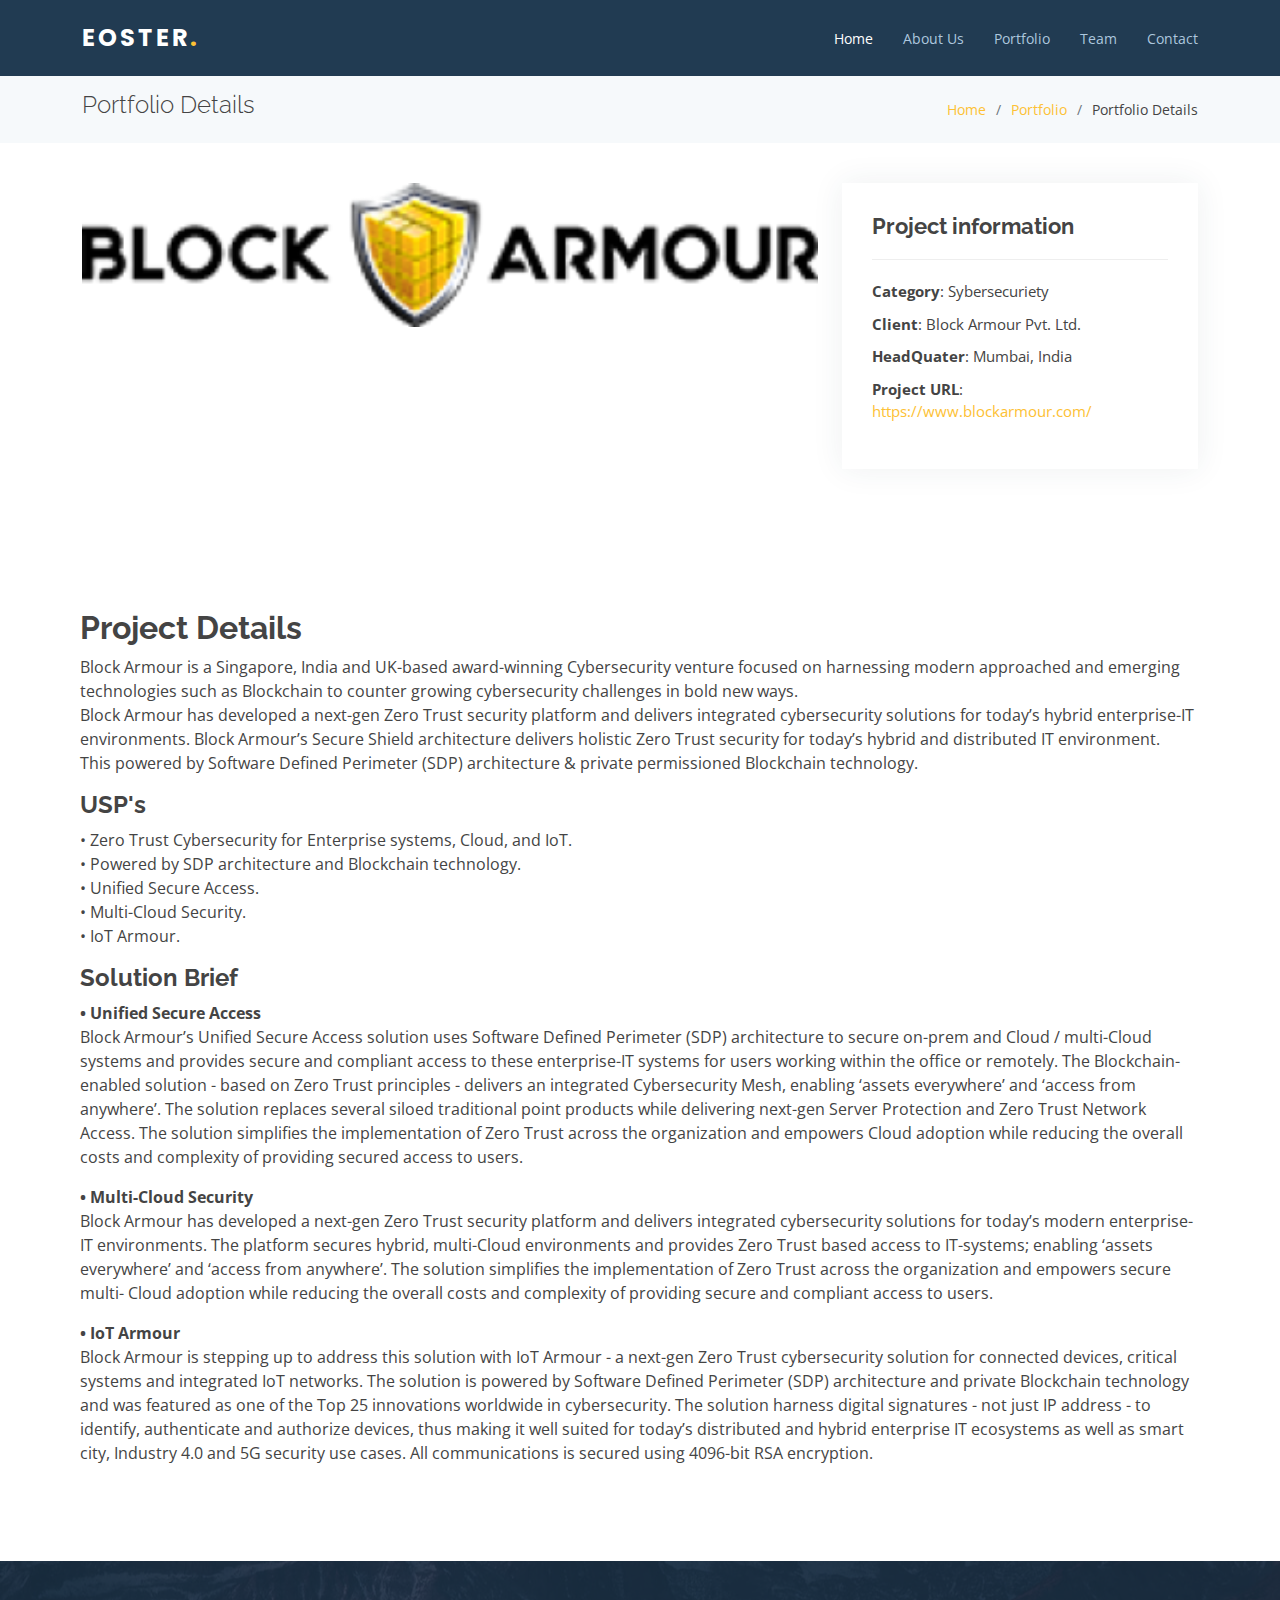
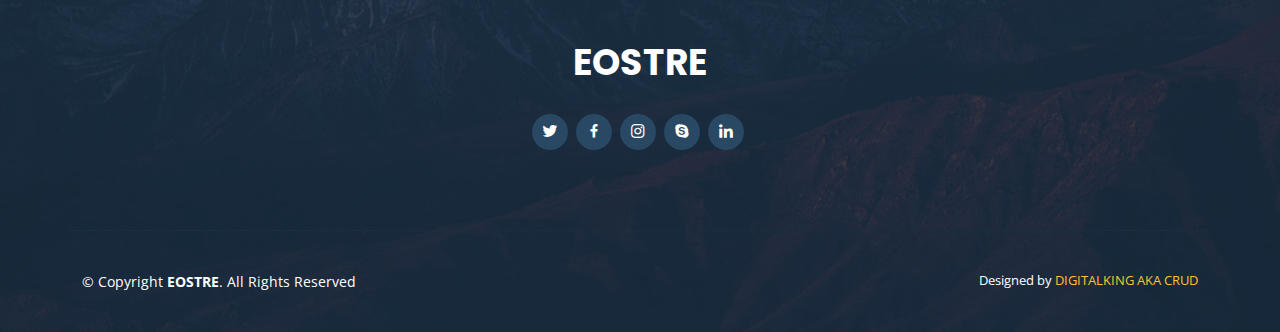
<file: portfolio-BlockArmour.html>
<!DOCTYPE html>
<html lang="en">

<head>
  <meta charset="utf-8">
  <meta content="width=device-width, initial-scale=1.0" name="viewport">

  <title>Portfolio Details - EOSTRE</title>
  <meta content="" name="description">
  <meta content="" name="keywords">

  <!-- Favicons -->
  <link href="assets/img/favicon.png" rel="icon">
  <link href="assets/img/apple-touch-icon.png" rel="apple-touch-icon">

  <!-- Google Fonts -->
  <link href="https://fonts.googleapis.com/css?family=Open+Sans:300,300i,400,400i,600,600i,700,700i|Raleway:300,300i,400,400i,500,500i,600,600i,700,700i|Poppins:300,300i,400,400i,500,500i,600,600i,700,700i" rel="stylesheet">

  <!-- Vendor CSS Files -->
  <link href="assets/vendor/aos/aos.css" rel="stylesheet">
  <link href="assets/vendor/bootstrap/css/bootstrap.min.css" rel="stylesheet">
  <link href="assets/vendor/bootstrap-icons/bootstrap-icons.css" rel="stylesheet">
  <link href="assets/vendor/boxicons/css/boxicons.min.css" rel="stylesheet">
  <link href="assets/vendor/glightbox/css/glightbox.min.css" rel="stylesheet">
  <link href="assets/vendor/swiper/swiper-bundle.min.css" rel="stylesheet">

  <!-- Template Main CSS File -->
  <link href="assets/css/style.css" rel="stylesheet">

  <!-- =======================================================
  * Template Name: Bocor - v4.7.1
  * Template URL: https://bootstrapmade.com/bocor-bootstrap-template-nice-animation/
  * Author: BootstrapMade.com
  * License: https://bootstrapmade.com/license/
  ======================================================== -->
</head>

<body>

  <!-- ======= Header ======= -->
  <header id="header">
    <div class="container d-flex align-items-center justify-content-between">

      <div class="logo">
        <h1><a href="index.html">EOSTER<span>.</span></a></h1>
        <!-- Uncomment below if you prefer to use an image logo -->
        <!-- <a href="index.html"><img src="assets/img/logo.png" alt="" class="img-fluid"></a>-->
      </div>

      <nav id="navbar" class="navbar">
        <ul>
          <li><a class="nav-link scrollto active" href="index.html">Home</a></li>
          <li><a class="nav-link scrollto" href="index.html#About">About Us</a></li>
          <!-- <li><a class="nav-link scrollto" href="index.html#Services">Services</a></li> -->
          <li><a class="nav-link scrollto" href="index.html#Portfolio">Portfolio</a></li>
          <li><a class="nav-link scrollto" href="index.html#Team">Team</a></li>
          <li><a class="nav-link scrollto" href="index.html#Contact">Contact</a></li>
          <!-- <li><a class="getstarted scrollto" href="index.html">Get Started</a></li> -->
        </ul>
        <i class="bi bi-list mobile-nav-toggle"></i>
      </nav><!-- .navbar -->

    </div>
  </header><!-- End Header -->

  <main id="main">

    <!-- ======= Breadcrumbs Section ======= -->
    <section class="breadcrumbs">
      <div class="container">

        <div class="d-flex justify-content-between align-items-center">
          <h2>Portfolio Details</h2>
          <ol>
            <li><a href="index.html">Home</a></li>
            <li><a href="portfolio-BlockArmour.html">Portfolio</a></li>
            <li>Portfolio Details</li>
          </ol>
        </div>

      </div>
    </section><!-- Breadcrumbs Section -->

    <!-- ======= Portfolio Details Section ======= -->
    <section id="portfolio-details" class="portfolio-details">
      <div class="container">

        <div class="row gy-4">

          <div class="col-lg-8">
            <div class="portfolio-details-slider swiper">
              <div class="swiper-wrapper align-items-center">

                <div class="swiper-slide">
                  <img src="assets/img/portfolio/portfolio-5.jpg" alt="">
                </div>

                <!-- <div class="swiper-slide">
                  <img src="assets/img/portfolio/portfolio-2.jpg" alt="">
                </div>

                <div class="swiper-slide">
                  <img src="assets/img/portfolio/portfolio-3.jpg" alt="">
                </div> -->

              </div>
              <div class="swiper-pagination"></div>
            </div>
          </div>

          <div class="col-lg-4">
            <div class="portfolio-info">
              <h3>Project information</h3>
              <ul>
                <li><strong>Category</strong>: Sybersecuriety</li>
                <li><strong>Client</strong>: Block Armour Pvt. Ltd. </li>
                <li><strong>HeadQuater</strong>: Mumbai, India</li>
                <li><strong>Project URL</strong>: <a href="#">https://www.blockarmour.com/</a></li>
              </ul>
            </div>
            
          </div>

        </div>

      </div>
    </section><!-- End Portfolio Details Section -->

    <div class="portfolio-description">
      <h2><b>Project Details</b></h2>
      <p>Block Armour is a Singapore, India and UK-based award-winning Cybersecurity venture focused on harnessing modern approached and emerging technologies such as Blockchain to counter growing cybersecurity challenges in bold new ways. <br> Block Armour has developed a next-gen Zero Trust security platform and delivers integrated cybersecurity solutions for today’s hybrid enterprise-IT environments. Block Armour’s Secure Shield architecture delivers holistic Zero Trust security for today’s hybrid and distributed IT environment. <br> This powered by Software Defined Perimeter (SDP) architecture & private permissioned Blockchain technology.
      </p>
      
      <h4><b>USP's</b></h4>
      <p>•	Zero Trust Cybersecurity for Enterprise systems, Cloud, and IoT. <br>
        •	Powered by SDP architecture and Blockchain technology. <br>
        •	Unified Secure Access. <br>
        •	Multi-Cloud Security. <br>
        •	IoT Armour. <br>
      </p>

      <h4><b>Solution Brief</b></h4>
      <p> <b>•	Unified Secure Access </b> <br> Block Armour’s Unified Secure Access solution uses Software Defined Perimeter (SDP) architecture to secure on-prem and Cloud / multi-Cloud systems and provides secure and compliant access to these enterprise-IT systems for users working within the office or remotely. The Blockchain-enabled solution - based on Zero Trust principles - delivers an integrated Cybersecurity Mesh, enabling ‘assets everywhere’ and ‘access from anywhere’. The solution replaces several siloed traditional point products while delivering next-gen Server Protection and Zero Trust Network Access. The solution simplifies the implementation of Zero Trust across the organization and empowers Cloud adoption while reducing the overall costs and complexity of providing secured access to users.
      </p>
      <p> <b>•	Multi-Cloud Security</b>  <br> Block Armour has developed a next-gen Zero Trust security platform and delivers integrated cybersecurity solutions for today’s modern enterprise-IT environments. The platform secures hybrid, multi-Cloud environments and provides Zero Trust based access to IT-systems; enabling ‘assets everywhere’ and ‘access from anywhere’. The solution simplifies the implementation of Zero Trust across the organization and empowers secure multi- Cloud adoption while reducing the overall costs and complexity of providing secure and compliant access to users.
      </p>
      <p><b>•	IoT Armour</b> <br> Block Armour is stepping up to address this solution with IoT Armour - a next-gen Zero Trust cybersecurity solution for connected devices, critical systems and integrated IoT networks. The solution is powered by Software Defined Perimeter (SDP) architecture and private Blockchain technology and was featured as one of the Top 25 innovations worldwide in cybersecurity. The solution harness digital signatures - not just IP address - to identify, authenticate and authorize devices, thus making it well suited for today’s distributed and hybrid enterprise IT ecosystems as well as smart city, Industry 4.0 and 5G security use cases. All communications is secured using 4096-bit RSA encryption.
      </p>
      
    </div>

  </main><!-- End #main -->

  <!-- ======= Footer ======= -->
  <footer id="footer">

    <div class="footer-top">

      <div class="container">

        <div class="row  justify-content-center">
          <div class="col-lg-6">
            <h3>EOSTRE</h3>
            <!-- <p>Et aut eum quis fuga eos sunt ipsa nihil. Labore corporis magni eligendi fuga maxime saepe commodi placeat.</p> -->
          </div>
        </div>

        <!-- <div class="row footer-newsletter justify-content-center">
          <div class="col-lg-6">
            <form action="" method="post">
              <input type="email" name="email" placeholder="Enter your Email"><input type="submit" value="Subscribe">
            </form>
          </div>
        </div> -->

        <div class="social-links">
          <a href="#" class="twitter"><i class="bx bxl-twitter"></i></a>
          <a href="#" class="facebook"><i class="bx bxl-facebook"></i></a>
          <a href="#" class="instagram"><i class="bx bxl-instagram"></i></a>
          <a href="#" class="google-plus"><i class="bx bxl-skype"></i></a>
          <a href="#" class="linkedin"><i class="bx bxl-linkedin"></i></a>
        </div>

      </div>
    </div>

    <div class="container footer-bottom clearfix">
      <div class="copyright">
        &copy; Copyright <strong><span>EOSTRE</span></strong>. All Rights Reserved
      </div>
      <div class="credits">
        <!-- All the links in the footer should remain intact. -->
        <!-- You can delete the links only if you purchased the pro version. -->
        <!-- Licensing information: https://bootstrapmade.com/license/ -->
        <!-- Purchase the pro version with working PHP/AJAX contact form: https://bootstrapmade.com/bocor-bootstrap-template-nice-animation/ -->
        Designed by <a href="https://crud.co.in/">DIGITALKING AKA CRUD</a>
      </div>
    </div>
  </footer><!-- End Footer -->

  <a href="#" class="back-to-top d-flex align-items-center justify-content-center"><i class="bi bi-arrow-up-short"></i></a>

  <!-- Vendor JS Files -->
  <script src="assets/vendor/aos/aos.js"></script>
  <script src="assets/vendor/bootstrap/js/bootstrap.bundle.min.js"></script>
  <script src="assets/vendor/glightbox/js/glightbox.min.js"></script>
  <script src="assets/vendor/isotope-layout/isotope.pkgd.min.js"></script>
  <script src="assets/vendor/swiper/swiper-bundle.min.js"></script>
  <script src="assets/vendor/php-email-form/validate.js"></script>

  <!-- Template Main JS File -->
  <script src="assets/js/main.js"></script>

</body>

</html>
</file>
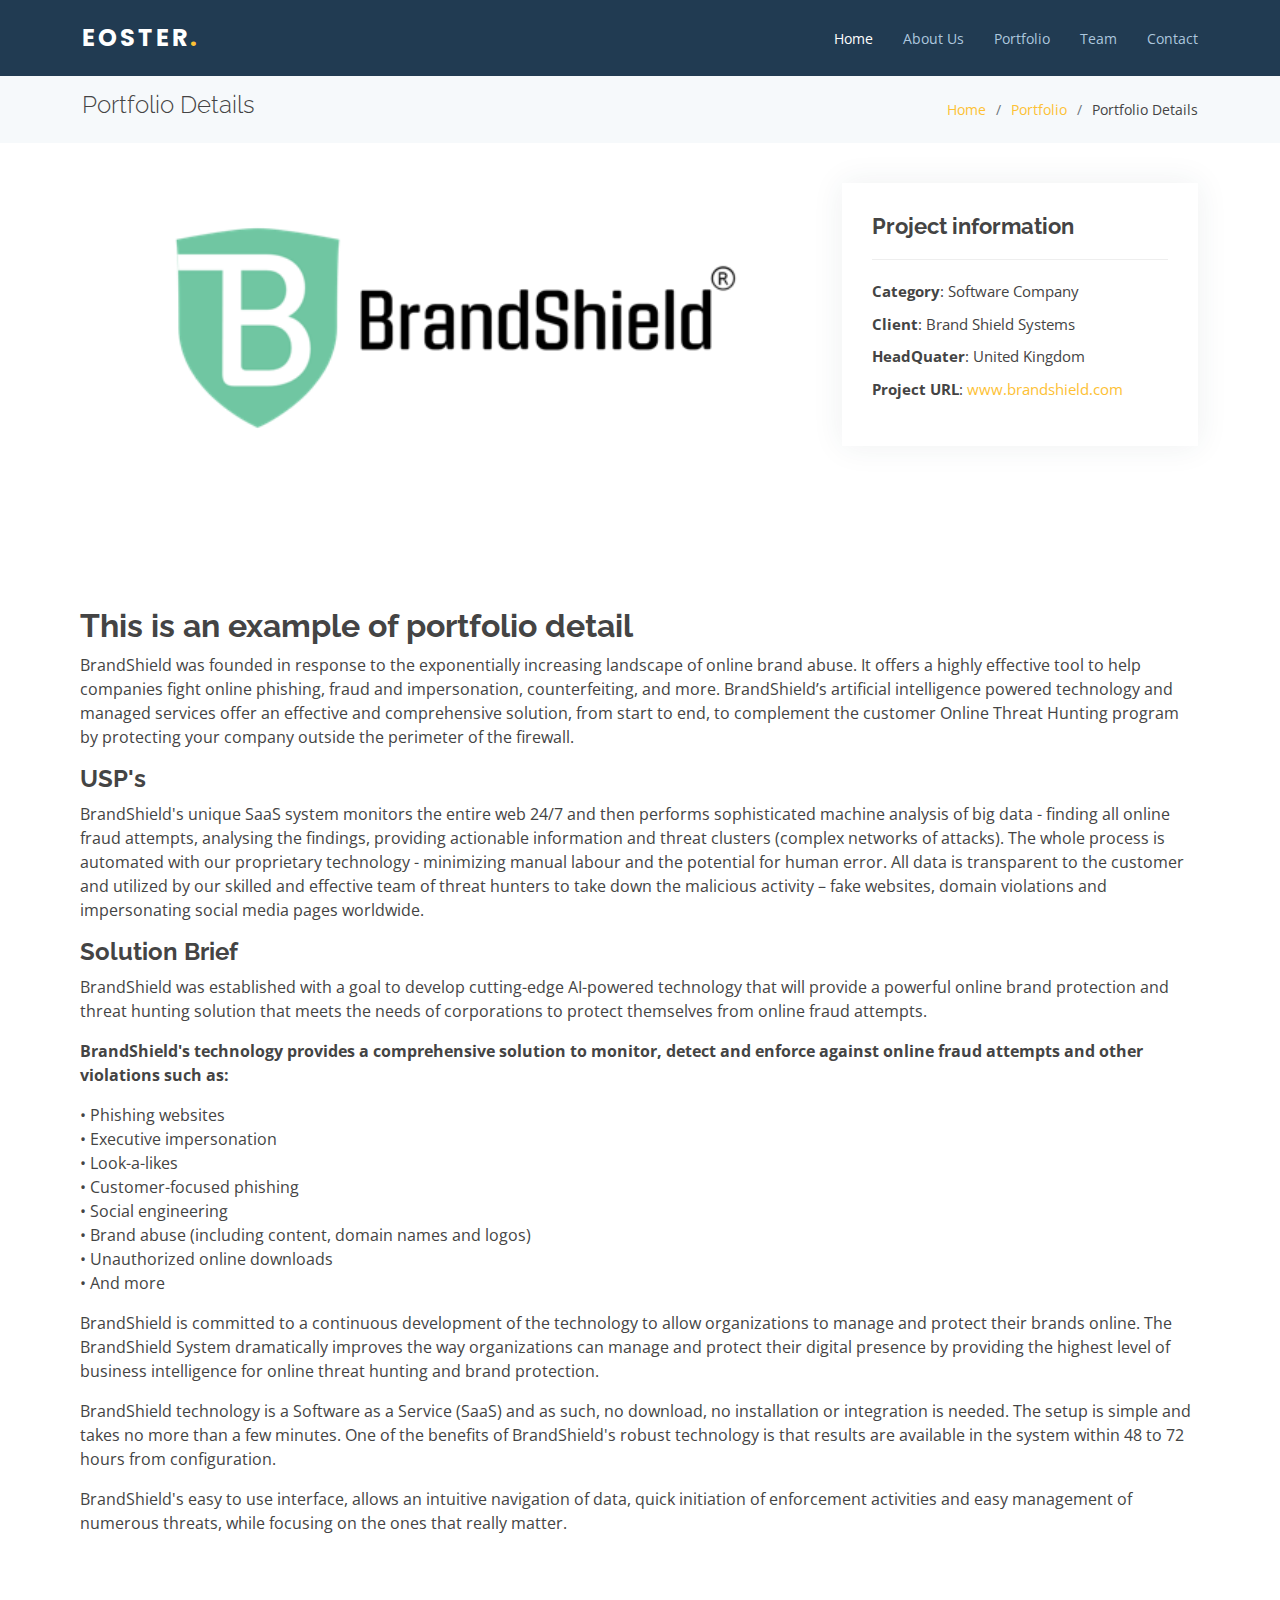
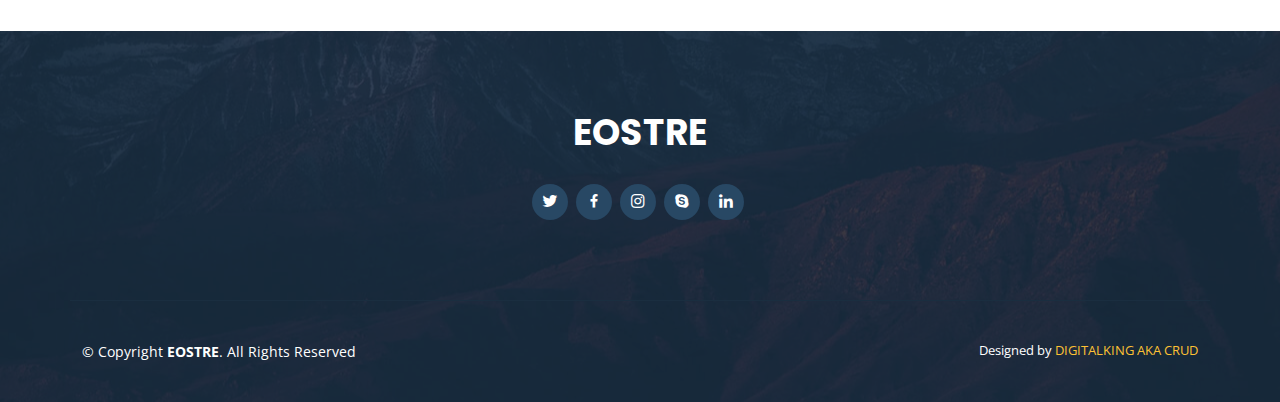
<file: portfolio-BrandShield.html>
<!DOCTYPE html>
<html lang="en">

<head>
  <meta charset="utf-8">
  <meta content="width=device-width, initial-scale=1.0" name="viewport">

  <title>Portfolio Details - EOSTRE</title>
  <meta content="" name="description">
  <meta content="" name="keywords">

  <!-- Favicons -->
  <link href="assets/img/favicon.png" rel="icon">
  <link href="assets/img/apple-touch-icon.png" rel="apple-touch-icon">

  <!-- Google Fonts -->
  <link href="https://fonts.googleapis.com/css?family=Open+Sans:300,300i,400,400i,600,600i,700,700i|Raleway:300,300i,400,400i,500,500i,600,600i,700,700i|Poppins:300,300i,400,400i,500,500i,600,600i,700,700i" rel="stylesheet">

  <!-- Vendor CSS Files -->
  <link href="assets/vendor/aos/aos.css" rel="stylesheet">
  <link href="assets/vendor/bootstrap/css/bootstrap.min.css" rel="stylesheet">
  <link href="assets/vendor/bootstrap-icons/bootstrap-icons.css" rel="stylesheet">
  <link href="assets/vendor/boxicons/css/boxicons.min.css" rel="stylesheet">
  <link href="assets/vendor/glightbox/css/glightbox.min.css" rel="stylesheet">
  <link href="assets/vendor/swiper/swiper-bundle.min.css" rel="stylesheet">

  <!-- Template Main CSS File -->
  <link href="assets/css/style.css" rel="stylesheet">

  <!-- =======================================================
  * Template Name: Bocor - v4.7.1
  * Template URL: https://bootstrapmade.com/bocor-bootstrap-template-nice-animation/
  * Author: BootstrapMade.com
  * License: https://bootstrapmade.com/license/
  ======================================================== -->
</head>

<body>

  <!-- ======= Header ======= -->
  <header id="header">
    <div class="container d-flex align-items-center justify-content-between">

      <div class="logo">
        <h1><a href="index.html">EOSTER<span>.</span></a></h1>
        <!-- Uncomment below if you prefer to use an image logo -->
        <!-- <a href="index.html"><img src="assets/img/logo.png" alt="" class="img-fluid"></a>-->
      </div>

      <nav id="navbar" class="navbar">
        <ul>
          <li><a class="nav-link scrollto active" href="index.html">Home</a></li>
          <li><a class="nav-link scrollto" href="index.html#About">About Us</a></li>
          <!-- <li><a class="nav-link scrollto" href="index.html#Services">Services</a></li> -->
          <li><a class="nav-link scrollto" href="index.html#Portfolio">Portfolio</a></li>
          <li><a class="nav-link scrollto" href="index.html#Team">Team</a></li>
          <li><a class="nav-link scrollto" href="index.html#Contact">Contact</a></li>
          <!-- <li><a class="getstarted scrollto" href="index.html">Get Started</a></li> -->
        </ul>
        <i class="bi bi-list mobile-nav-toggle"></i>
      </nav><!-- .navbar -->

    </div>
  </header><!-- End Header -->

  <main id="main">

    <!-- ======= Breadcrumbs Section ======= -->
    <section class="breadcrumbs">
      <div class="container">

        <div class="d-flex justify-content-between align-items-center">
          <h2>Portfolio Details</h2>
          <ol>
            <li><a href="index.html">Home</a></li>
            <li><a href="portfolio-BrandShield.html">Portfolio</a></li>
            <li>Portfolio Details</li>
          </ol>
        </div>

      </div>
    </section><!-- Breadcrumbs Section -->

    <!-- ======= Portfolio Details Section ======= -->
    <section id="portfolio-details" class="portfolio-details">
      <div class="container">

        <div class="row gy-4">

          <div class="col-lg-8">
            <div class="portfolio-details-slider swiper">
              <div class="swiper-wrapper align-items-center">

                <div class="swiper-slide">
                  <img src="assets/img/portfolio/portfolio-1.jpg" alt="">
                </div>

                <!-- <div class="swiper-slide">
                  <img src="assets/img/portfolio/portfolio-2.jpg" alt="">
                </div>

                <div class="swiper-slide">
                  <img src="assets/img/portfolio/portfolio-3.jpg" alt="">
                </div> -->

              </div>
              <div class="swiper-pagination"></div>
            </div>
          </div>

          <div class="col-lg-4">
            <div class="portfolio-info">
              <h3>Project information</h3>
              <ul>
                <li><strong>Category</strong>: Software Company</li>
                <li><strong>Client</strong>: Brand Shield Systems </li>
                <li><strong>HeadQuater</strong>: United Kingdom</li>
                <li><strong>Project URL</strong>: <a href="#">www.brandshield.com</a></li>
              </ul>
            </div>
            
          </div>

        </div>

      </div>
    </section><!-- End Portfolio Details Section -->

    <div class="portfolio-description">
      <h2><b>This is an example of portfolio detail</b></h2>
      <p>BrandShield was founded in response to the exponentially increasing landscape of online brand abuse.  It offers a highly effective tool to help companies fight online phishing, fraud and impersonation, counterfeiting, and more. BrandShield’s artificial intelligence powered technology and managed services offer an effective and comprehensive solution, from start to end, to complement the customer Online Threat Hunting program by protecting your company outside the perimeter of the firewall.
      </p>
      
      <h4><b>USP's</b></h4>
      <p>BrandShield's unique SaaS system monitors the entire web 24/7 and then performs sophisticated machine analysis of big data - finding all online fraud attempts, analysing the findings, providing actionable information and threat clusters (complex networks of attacks). The whole process is automated with our proprietary technology - minimizing manual labour and the potential for human error. All data is transparent to the customer and utilized by our skilled and effective team of threat hunters to take down the malicious activity – fake websites, domain violations and impersonating social media pages worldwide.</p>

      <h4><b>Solution Brief</b></h4>
      <p>BrandShield was established with a goal to develop cutting-edge AI-powered technology that will provide a powerful online brand protection and threat hunting solution that meets the needs of corporations to protect themselves from online fraud attempts.</p>
      <p><b>BrandShield's technology provides a comprehensive solution to monitor, detect and enforce against online fraud attempts and other violations such as:</b></p>
      <p>•	Phishing websites <br>
        •	Executive impersonation <br>
        •	Look-a-likes <br>
        •	Customer-focused phishing <br>
        •	Social engineering <br>
        •	Brand abuse (including content, domain names and logos) <br>
        •	Unauthorized online downloads <br>
        •	And more
        </p>
        <p>BrandShield is committed to a continuous development of the technology to allow organizations to manage and protect their brands online. The BrandShield System dramatically improves the way organizations can manage and protect their digital presence by providing the highest level of business intelligence for online threat hunting and brand protection.</p>
        <p>BrandShield technology is a Software as a Service (SaaS) and as such, no download, no installation or integration is needed. The setup is simple and takes no more than a few minutes. One of the benefits of BrandShield's robust technology is that results are available in the system within 48 to 72 hours from configuration.</p>
        <p>BrandShield's easy to use interface, allows an intuitive navigation of data, quick initiation of enforcement activities and easy management of numerous threats, while focusing on the ones that really matter.</p>
    </div>

  </main><!-- End #main -->

  <!-- ======= Footer ======= -->
  <footer id="footer">

    <div class="footer-top">

      <div class="container">

        <div class="row  justify-content-center">
          <div class="col-lg-6">
            <h3>EOSTRE</h3>
            <!-- <p>Et aut eum quis fuga eos sunt ipsa nihil. Labore corporis magni eligendi fuga maxime saepe commodi placeat.</p> -->
          </div>
        </div>

        <!-- <div class="row footer-newsletter justify-content-center">
          <div class="col-lg-6">
            <form action="" method="post">
              <input type="email" name="email" placeholder="Enter your Email"><input type="submit" value="Subscribe">
            </form>
          </div>
        </div> -->

        <div class="social-links">
          <a href="#" class="twitter"><i class="bx bxl-twitter"></i></a>
          <a href="#" class="facebook"><i class="bx bxl-facebook"></i></a>
          <a href="#" class="instagram"><i class="bx bxl-instagram"></i></a>
          <a href="#" class="google-plus"><i class="bx bxl-skype"></i></a>
          <a href="#" class="linkedin"><i class="bx bxl-linkedin"></i></a>
        </div>

      </div>
    </div>

    <div class="container footer-bottom clearfix">
      <div class="copyright">
        &copy; Copyright <strong><span>EOSTRE</span></strong>. All Rights Reserved
      </div>
      <div class="credits">
        <!-- All the links in the footer should remain intact. -->
        <!-- You can delete the links only if you purchased the pro version. -->
        <!-- Licensing information: https://bootstrapmade.com/license/ -->
        <!-- Purchase the pro version with working PHP/AJAX contact form: https://bootstrapmade.com/bocor-bootstrap-template-nice-animation/ -->
        Designed by <a href="https://crud.co.in/">DIGITALKING AKA CRUD</a>
      </div>
    </div>
  </footer><!-- End Footer -->

  <a href="#" class="back-to-top d-flex align-items-center justify-content-center"><i class="bi bi-arrow-up-short"></i></a>

  <!-- Vendor JS Files -->
  <script src="assets/vendor/aos/aos.js"></script>
  <script src="assets/vendor/bootstrap/js/bootstrap.bundle.min.js"></script>
  <script src="assets/vendor/glightbox/js/glightbox.min.js"></script>
  <script src="assets/vendor/isotope-layout/isotope.pkgd.min.js"></script>
  <script src="assets/vendor/swiper/swiper-bundle.min.js"></script>
  <script src="assets/vendor/php-email-form/validate.js"></script>

  <!-- Template Main JS File -->
  <script src="assets/js/main.js"></script>

</body>

</html>
</file>
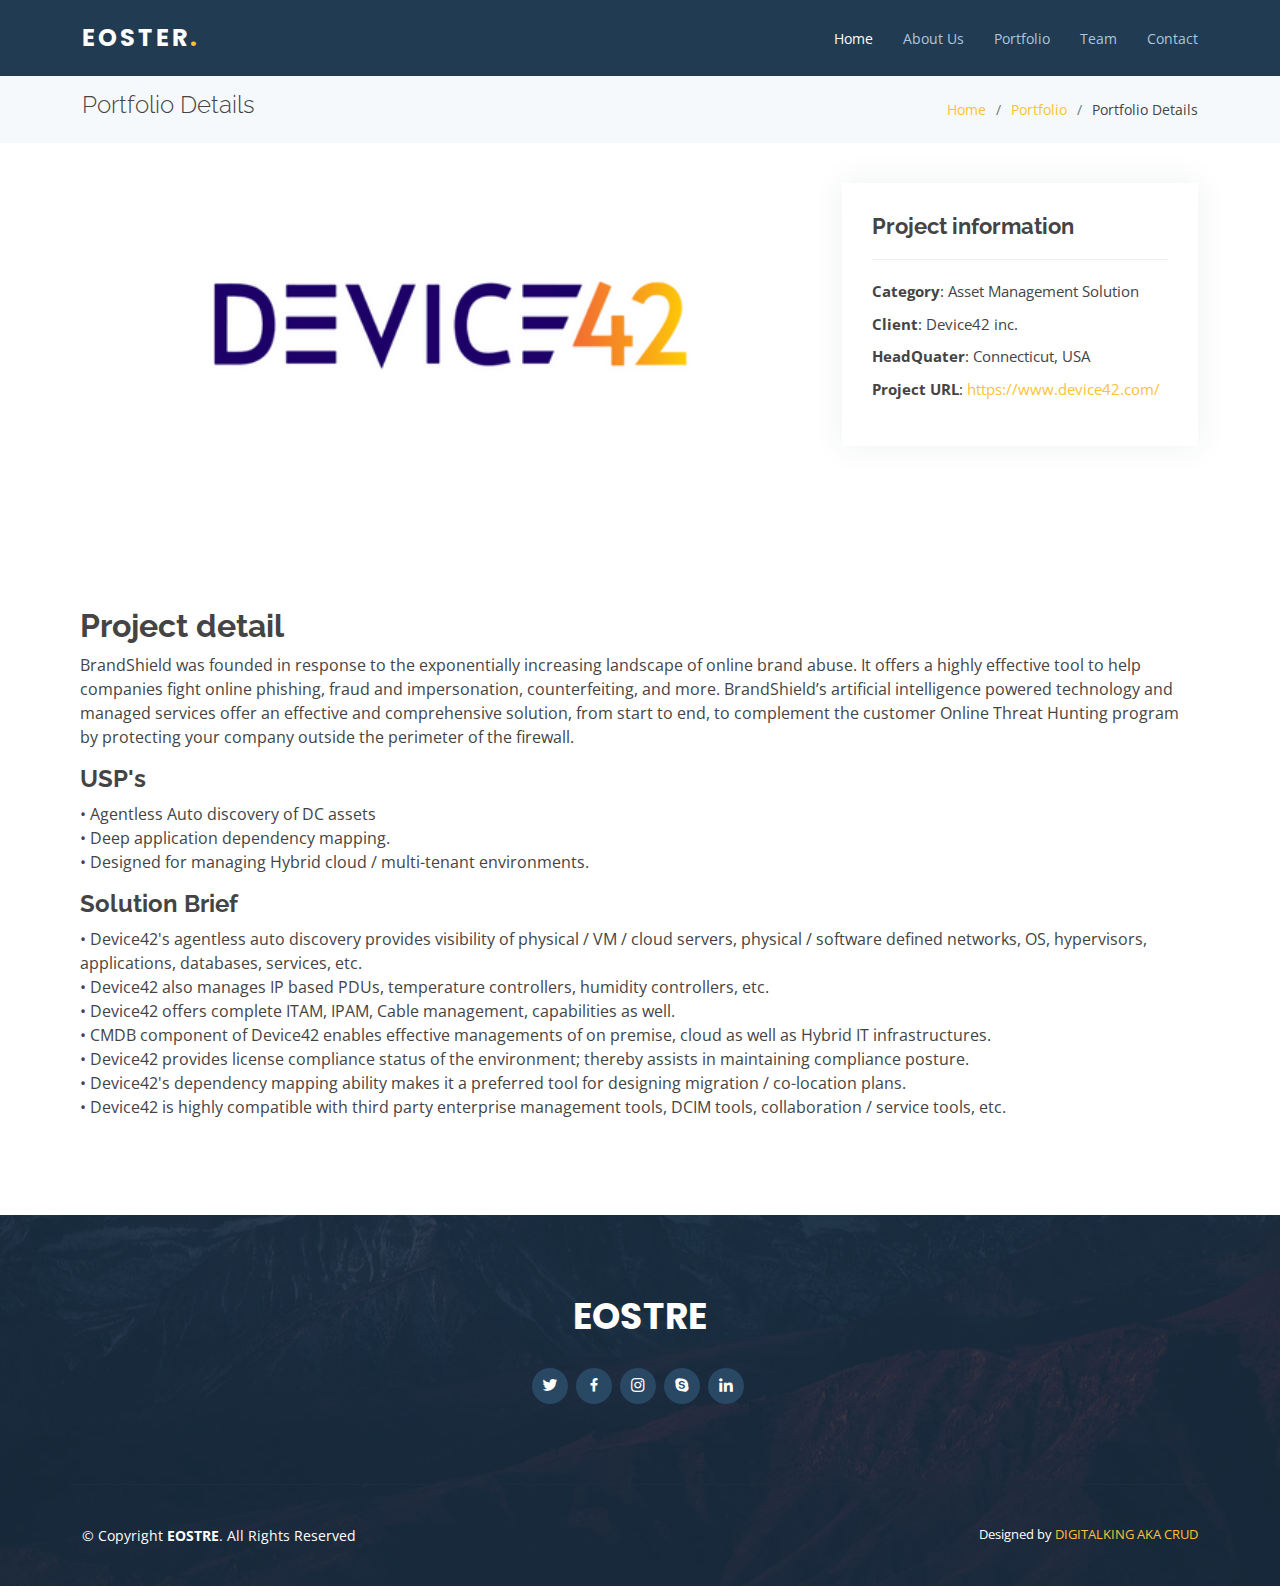
<file: portfolio-Device42.html>
<!DOCTYPE html>
<html lang="en">

<head>
  <meta charset="utf-8">
  <meta content="width=device-width, initial-scale=1.0" name="viewport">

  <title>Portfolio Details - EOSTRE</title>
  <meta content="" name="description">
  <meta content="" name="keywords">

  <!-- Favicons -->
  <link href="assets/img/favicon.png" rel="icon">
  <link href="assets/img/apple-touch-icon.png" rel="apple-touch-icon">

  <!-- Google Fonts -->
  <link href="https://fonts.googleapis.com/css?family=Open+Sans:300,300i,400,400i,600,600i,700,700i|Raleway:300,300i,400,400i,500,500i,600,600i,700,700i|Poppins:300,300i,400,400i,500,500i,600,600i,700,700i" rel="stylesheet">

  <!-- Vendor CSS Files -->
  <link href="assets/vendor/aos/aos.css" rel="stylesheet">
  <link href="assets/vendor/bootstrap/css/bootstrap.min.css" rel="stylesheet">
  <link href="assets/vendor/bootstrap-icons/bootstrap-icons.css" rel="stylesheet">
  <link href="assets/vendor/boxicons/css/boxicons.min.css" rel="stylesheet">
  <link href="assets/vendor/glightbox/css/glightbox.min.css" rel="stylesheet">
  <link href="assets/vendor/swiper/swiper-bundle.min.css" rel="stylesheet">

  <!-- Template Main CSS File -->
  <link href="assets/css/style.css" rel="stylesheet">

  <!-- =======================================================
  * Template Name: Bocor - v4.7.1
  * Template URL: https://bootstrapmade.com/bocor-bootstrap-template-nice-animation/
  * Author: BootstrapMade.com
  * License: https://bootstrapmade.com/license/
  ======================================================== -->
</head>

<body>

  <!-- ======= Header ======= -->
  <header id="header">
    <div class="container d-flex align-items-center justify-content-between">

      <div class="logo">
        <h1><a href="index.html">EOSTER<span>.</span></a></h1>
        <!-- Uncomment below if you prefer to use an image logo -->
        <!-- <a href="index.html"><img src="assets/img/logo.png" alt="" class="img-fluid"></a>-->
      </div>

      <nav id="navbar" class="navbar">
        <ul>
          <li><a class="nav-link scrollto active" href="index.html">Home</a></li>
          <li><a class="nav-link scrollto" href="index.html#About">About Us</a></li>
          <!-- <li><a class="nav-link scrollto" href="index.html#Services">Services</a></li> -->
          <li><a class="nav-link scrollto" href="index.html#Portfolio">Portfolio</a></li>
          <li><a class="nav-link scrollto" href="index.html#Team">Team</a></li>
          <li><a class="nav-link scrollto" href="index.html#Contact">Contact</a></li>
          <!-- <li><a class="getstarted scrollto" href="index.html">Get Started</a></li> -->
        </ul>
        <i class="bi bi-list mobile-nav-toggle"></i>
      </nav><!-- .navbar -->

    </div>
  </header><!-- End Header -->

  <main id="main">

    <!-- ======= Breadcrumbs Section ======= -->
    <section class="breadcrumbs">
      <div class="container">

        <div class="d-flex justify-content-between align-items-center">
          <h2>Portfolio Details</h2>
          <ol>
            <li><a href="index.html">Home</a></li>
            <li><a href="portfolio-Device42.html">Portfolio</a></li>
            <li>Portfolio Details</li>
          </ol>
        </div>

      </div>
    </section><!-- Breadcrumbs Section -->

    <!-- ======= Portfolio Details Section ======= -->
    <section id="portfolio-details" class="portfolio-details">
      <div class="container">

        <div class="row gy-4">

          <div class="col-lg-8">
            <div class="portfolio-details-slider swiper">
              <div class="swiper-wrapper align-items-center">

                <div class="swiper-slide">
                  <img src="assets/img/portfolio/portfolio-2.jpg" alt="">
                </div>

                <!-- <div class="swiper-slide">
                  <img src="assets/img/portfolio/portfolio-2.jpg" alt="">
                </div>

                <div class="swiper-slide">
                  <img src="assets/img/portfolio/portfolio-3.jpg" alt="">
                </div> -->

              </div>
              <div class="swiper-pagination"></div>
            </div>
          </div>

          <div class="col-lg-4">
            <div class="portfolio-info">
              <h3>Project information</h3>
              <ul>
                <li><strong>Category</strong>: Asset Management Solution</li>
                <li><strong>Client</strong>: Device42 inc. </li>
                <li><strong>HeadQuater</strong>: Connecticut, USA</li>
                <li><strong>Project URL</strong>: <a href="#">https://www.device42.com/</a></li>
              </ul>
            </div>
            
          </div>

        </div>

      </div>
    </section><!-- End Portfolio Details Section -->

    <div class="portfolio-description">
      <h2><b>Project detail</b></h2>
      <p>BrandShield was founded in response to the exponentially increasing landscape of online brand abuse.  It offers a highly effective tool to help companies fight online phishing, fraud and impersonation, counterfeiting, and more. BrandShield’s artificial intelligence powered technology and managed services offer an effective and comprehensive solution, from start to end, to complement the customer Online Threat Hunting program by protecting your company outside the perimeter of the firewall.
      </p>
      
      <h4><b>USP's</b></h4>
      <p>•	Agentless Auto discovery of DC assets <br>
        •	Deep application dependency mapping. <br>
        •	Designed for managing Hybrid cloud / multi-tenant environments.
        </p>

      <h4><b>Solution Brief</b></h4>
      <p>•	Device42's agentless auto discovery provides visibility of physical / VM / cloud servers, physical / software defined networks, OS, hypervisors, applications, databases, services, etc. <br>
        •	Device42 also manages IP based PDUs, temperature controllers, humidity controllers, etc. <br>
        •	Device42 offers complete ITAM, IPAM, Cable management, capabilities as well. <br>
        •	CMDB component of Device42 enables effective managements of on premise, cloud as well as Hybrid IT infrastructures. <br>
        •	Device42 provides license compliance status of the environment; thereby assists in maintaining compliance posture. <br>
        •	Device42's dependency mapping ability makes it a preferred tool for designing migration / co-location plans. <br>
        •	Device42 is highly compatible with third party enterprise management tools, DCIM tools, collaboration / service tools, etc.
        </p>
    </div>

  </main><!-- End #main -->

  <!-- ======= Footer ======= -->
  <footer id="footer">

    <div class="footer-top">

      <div class="container">

        <div class="row  justify-content-center">
          <div class="col-lg-6">
            <h3>EOSTRE</h3>
            <!-- <p>Et aut eum quis fuga eos sunt ipsa nihil. Labore corporis magni eligendi fuga maxime saepe commodi placeat.</p> -->
          </div>
        </div>

        <!-- <div class="row footer-newsletter justify-content-center">
          <div class="col-lg-6">
            <form action="" method="post">
              <input type="email" name="email" placeholder="Enter your Email"><input type="submit" value="Subscribe">
            </form>
          </div>
        </div> -->

        <div class="social-links">
          <a href="#" class="twitter"><i class="bx bxl-twitter"></i></a>
          <a href="#" class="facebook"><i class="bx bxl-facebook"></i></a>
          <a href="#" class="instagram"><i class="bx bxl-instagram"></i></a>
          <a href="#" class="google-plus"><i class="bx bxl-skype"></i></a>
          <a href="#" class="linkedin"><i class="bx bxl-linkedin"></i></a>
        </div>

      </div>
    </div>

    <div class="container footer-bottom clearfix">
      <div class="copyright">
        &copy; Copyright <strong><span>EOSTRE</span></strong>. All Rights Reserved
      </div>
      <div class="credits">
        <!-- All the links in the footer should remain intact. -->
        <!-- You can delete the links only if you purchased the pro version. -->
        <!-- Licensing information: https://bootstrapmade.com/license/ -->
        <!-- Purchase the pro version with working PHP/AJAX contact form: https://bootstrapmade.com/bocor-bootstrap-template-nice-animation/ -->
        Designed by <a href="https://crud.co.in/">DIGITALKING AKA CRUD</a>
      </div>
    </div>
  </footer><!-- End Footer -->

  <a href="#" class="back-to-top d-flex align-items-center justify-content-center"><i class="bi bi-arrow-up-short"></i></a>

  <!-- Vendor JS Files -->
  <script src="assets/vendor/aos/aos.js"></script>
  <script src="assets/vendor/bootstrap/js/bootstrap.bundle.min.js"></script>
  <script src="assets/vendor/glightbox/js/glightbox.min.js"></script>
  <script src="assets/vendor/isotope-layout/isotope.pkgd.min.js"></script>
  <script src="assets/vendor/swiper/swiper-bundle.min.js"></script>
  <script src="assets/vendor/php-email-form/validate.js"></script>

  <!-- Template Main JS File -->
  <script src="assets/js/main.js"></script>

</body>

</html>
</file>
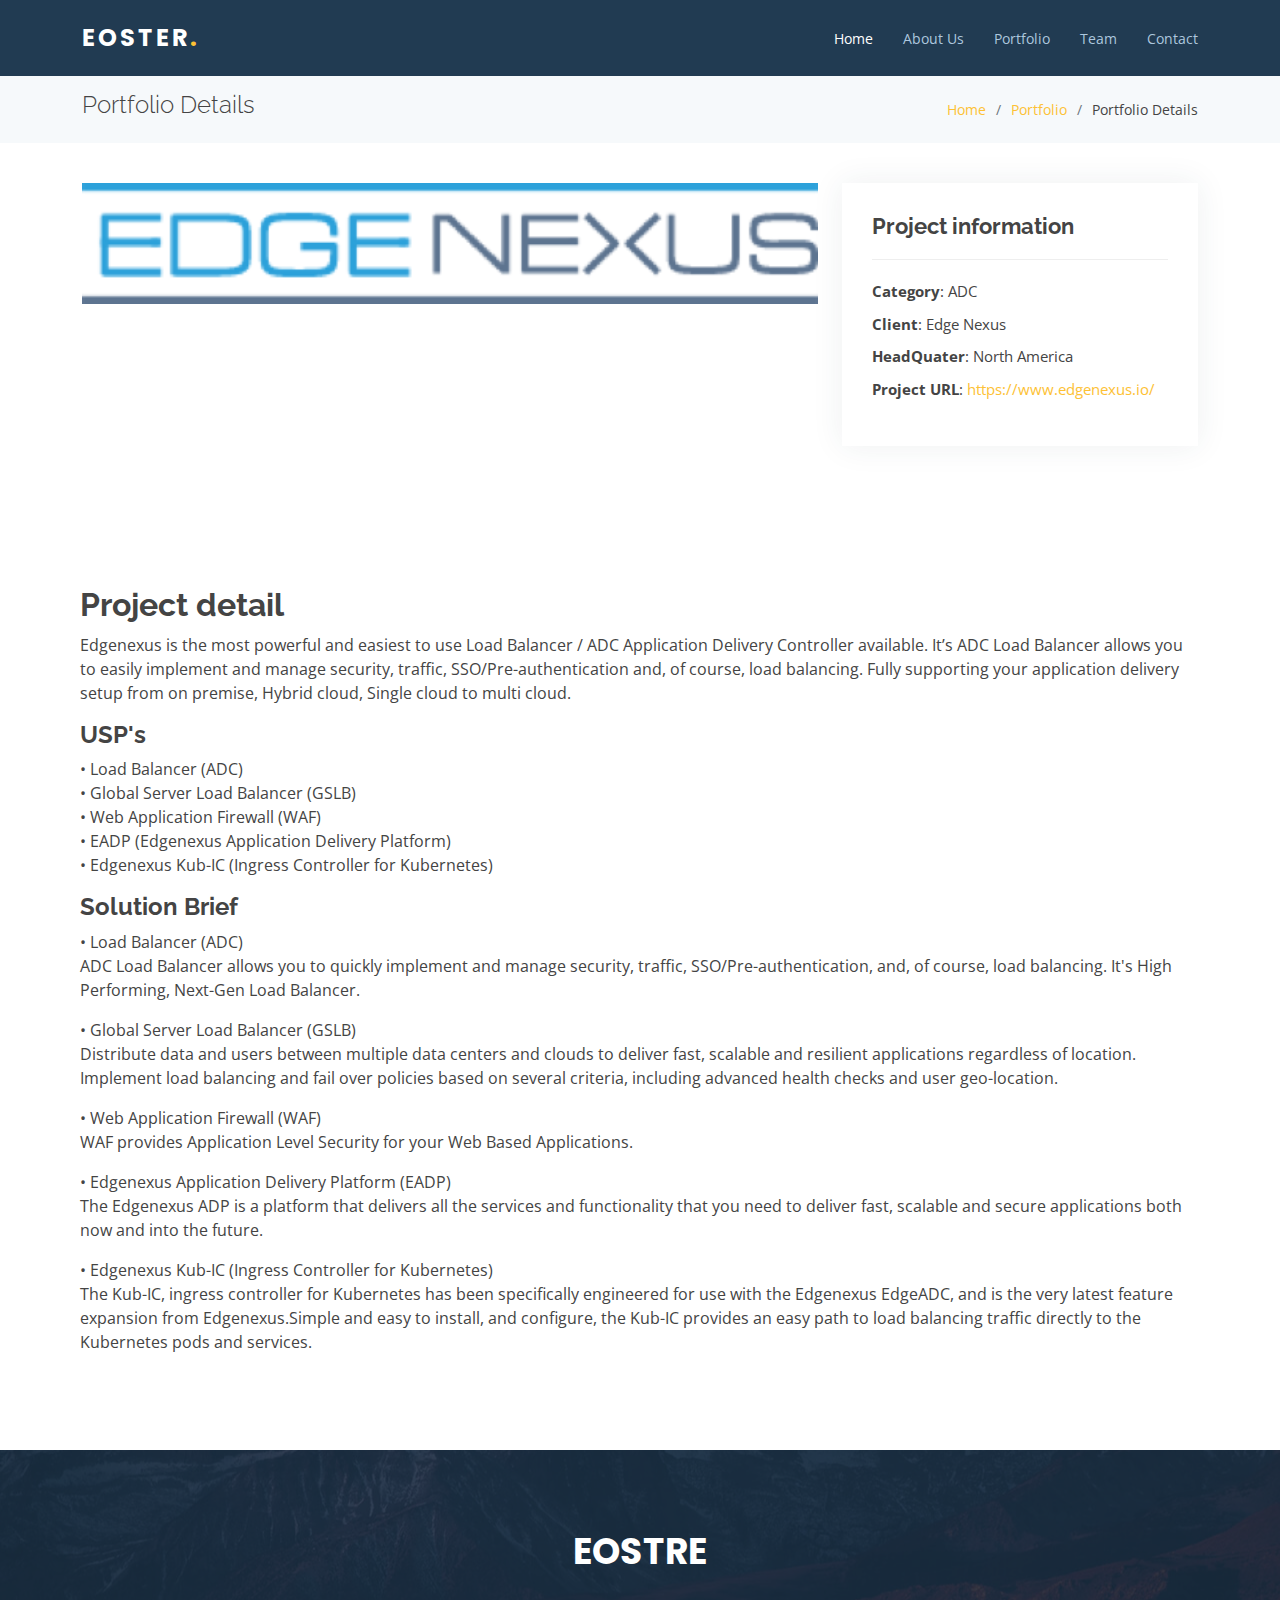
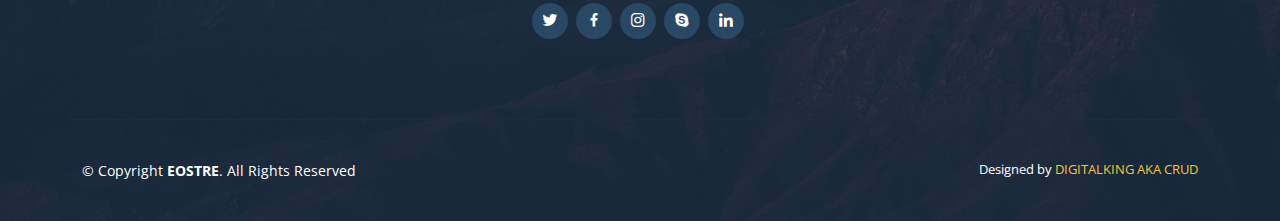
<file: portfolio-EdgeNexus.html>
<!DOCTYPE html>
<html lang="en">

<head>
  <meta charset="utf-8">
  <meta content="width=device-width, initial-scale=1.0" name="viewport">

  <title>Portfolio Details - EOSTRE</title>
  <meta content="" name="description">
  <meta content="" name="keywords">

  <!-- Favicons -->
  <link href="assets/img/favicon.png" rel="icon">
  <link href="assets/img/apple-touch-icon.png" rel="apple-touch-icon">

  <!-- Google Fonts -->
  <link href="https://fonts.googleapis.com/css?family=Open+Sans:300,300i,400,400i,600,600i,700,700i|Raleway:300,300i,400,400i,500,500i,600,600i,700,700i|Poppins:300,300i,400,400i,500,500i,600,600i,700,700i" rel="stylesheet">

  <!-- Vendor CSS Files -->
  <link href="assets/vendor/aos/aos.css" rel="stylesheet">
  <link href="assets/vendor/bootstrap/css/bootstrap.min.css" rel="stylesheet">
  <link href="assets/vendor/bootstrap-icons/bootstrap-icons.css" rel="stylesheet">
  <link href="assets/vendor/boxicons/css/boxicons.min.css" rel="stylesheet">
  <link href="assets/vendor/glightbox/css/glightbox.min.css" rel="stylesheet">
  <link href="assets/vendor/swiper/swiper-bundle.min.css" rel="stylesheet">

  <!-- Template Main CSS File -->
  <link href="assets/css/style.css" rel="stylesheet">

  <!-- =======================================================
  * Template Name: Bocor - v4.7.1
  * Template URL: https://bootstrapmade.com/bocor-bootstrap-template-nice-animation/
  * Author: BootstrapMade.com
  * License: https://bootstrapmade.com/license/
  ======================================================== -->
</head>

<body>

  <!-- ======= Header ======= -->
  <header id="header">
    <div class="container d-flex align-items-center justify-content-between">

      <div class="logo">
        <h1><a href="index.html">EOSTER<span>.</span></a></h1>
        <!-- Uncomment below if you prefer to use an image logo -->
        <!-- <a href="index.html"><img src="assets/img/logo.png" alt="" class="img-fluid"></a>-->
      </div>

      <nav id="navbar" class="navbar">
        <ul>
          <li><a class="nav-link scrollto active" href="index.html">Home</a></li>
          <li><a class="nav-link scrollto" href="index.html#About">About Us</a></li>
          <!-- <li><a class="nav-link scrollto" href="index.html#Services">Services</a></li> -->
          <li><a class="nav-link scrollto" href="index.html#Portfolio">Portfolio</a></li>
          <li><a class="nav-link scrollto" href="index.html#Team">Team</a></li>
          <li><a class="nav-link scrollto" href="index.html#Contact">Contact</a></li>
          <!-- <li><a class="getstarted scrollto" href="index.html">Get Started</a></li> -->
        </ul>
        <i class="bi bi-list mobile-nav-toggle"></i>
      </nav><!-- .navbar -->

    </div>
  </header><!-- End Header -->

  <main id="main">

    <!-- ======= Breadcrumbs Section ======= -->
    <section class="breadcrumbs">
      <div class="container">

        <div class="d-flex justify-content-between align-items-center">
          <h2>Portfolio Details</h2>
          <ol>
            <li><a href="index.html">Home</a></li>
            <li><a href="portfolio-EdgeNexus.html">Portfolio</a></li>
            <li>Portfolio Details</li>
          </ol>
        </div>

      </div>
    </section><!-- Breadcrumbs Section -->

    <!-- ======= Portfolio Details Section ======= -->
    <section id="portfolio-details" class="portfolio-details">
      <div class="container">

        <div class="row gy-4">

          <div class="col-lg-8">
            <div class="portfolio-details-slider swiper">
              <div class="swiper-wrapper align-items-center">

                <div class="swiper-slide">
                  <img src="assets/img/portfolio/portfolio-4.jpg" alt="">
                </div>

                <!-- <div class="swiper-slide">
                  <img src="assets/img/portfolio/portfolio-2.jpg" alt="">
                </div>

                <div class="swiper-slide">
                  <img src="assets/img/portfolio/portfolio-3.jpg" alt="">
                </div> -->

              </div>
              <div class="swiper-pagination"></div>
            </div>
          </div>

          <div class="col-lg-4">
            <div class="portfolio-info">
              <h3>Project information</h3>
              <ul>
                <li><strong>Category</strong>: ADC</li>
                <li><strong>Client</strong>: Edge Nexus </li>
                <li><strong>HeadQuater</strong>: North America</li>
                <li><strong>Project URL</strong>: <a href="#">https://www.edgenexus.io/</a></li>
              </ul>
            </div>
            
          </div>

        </div>

      </div>
    </section><!-- End Portfolio Details Section -->

    <div class="portfolio-description">
      <h2><b>Project detail</b></h2>
      <p>Edgenexus is the most powerful and easiest to use Load Balancer / ADC Application Delivery Controller available. It’s ADC Load Balancer allows you to easily implement and manage security, traffic, SSO/Pre-authentication and, of course, load balancing. Fully supporting your application delivery setup from on premise, Hybrid cloud, Single cloud to multi cloud.</p>
      
      <h4><b>USP's</b></h4>
      <p>•	Load Balancer (ADC) <br>
        •	Global Server Load Balancer (GSLB) <br>
        •	Web Application Firewall (WAF) <br>
        •	EADP (Edgenexus Application Delivery Platform) <br>
        •	Edgenexus Kub-IC (Ingress Controller for Kubernetes)
        </p>

      <h4><b>Solution Brief</b></h4>
      <p>•	Load Balancer (ADC) <br> ADC Load Balancer allows you to quickly implement and manage security, traffic, SSO/Pre-authentication, and, of course, load balancing. It's High Performing, Next-Gen Load Balancer.
      </p>
      <p>•	Global Server Load Balancer (GSLB) <br> Distribute data and users between multiple data centers and clouds to deliver fast, scalable and resilient applications regardless of location. Implement load balancing and fail over policies based on several criteria, including advanced health checks and user geo-location.
      </p>
      <p>•	Web Application Firewall (WAF) <br> WAF provides Application Level Security for your Web Based Applications.
      </p>
      <p>•	Edgenexus Application Delivery Platform (EADP) <br> The Edgenexus ADP is a platform that delivers all the services and functionality that you need to deliver fast, scalable and secure applications both now and into the future.
      </p>
      <p>•	Edgenexus Kub-IC (Ingress Controller for Kubernetes) <br> The Kub-IC, ingress controller for Kubernetes has been specifically engineered for use with the Edgenexus EdgeADC, and is the very latest feature expansion from Edgenexus.Simple and easy to install, and configure, the Kub-IC provides an easy path to load balancing traffic directly to the Kubernetes pods and services.
      </p>


    </div>

  </main><!-- End #main -->

  <!-- ======= Footer ======= -->
  <footer id="footer">

    <div class="footer-top">

      <div class="container">

        <div class="row  justify-content-center">
          <div class="col-lg-6">
            <h3>EOSTRE</h3>
            <!-- <p>Et aut eum quis fuga eos sunt ipsa nihil. Labore corporis magni eligendi fuga maxime saepe commodi placeat.</p> -->
          </div>
        </div>

        <!-- <div class="row footer-newsletter justify-content-center">
          <div class="col-lg-6">
            <form action="" method="post">
              <input type="email" name="email" placeholder="Enter your Email"><input type="submit" value="Subscribe">
            </form>
          </div>
        </div> -->

        <div class="social-links">
          <a href="#" class="twitter"><i class="bx bxl-twitter"></i></a>
          <a href="#" class="facebook"><i class="bx bxl-facebook"></i></a>
          <a href="#" class="instagram"><i class="bx bxl-instagram"></i></a>
          <a href="#" class="google-plus"><i class="bx bxl-skype"></i></a>
          <a href="#" class="linkedin"><i class="bx bxl-linkedin"></i></a>
        </div>

      </div>
    </div>

    <div class="container footer-bottom clearfix">
      <div class="copyright">
        &copy; Copyright <strong><span>EOSTRE</span></strong>. All Rights Reserved
      </div>
      <div class="credits">
        <!-- All the links in the footer should remain intact. -->
        <!-- You can delete the links only if you purchased the pro version. -->
        <!-- Licensing information: https://bootstrapmade.com/license/ -->
        <!-- Purchase the pro version with working PHP/AJAX contact form: https://bootstrapmade.com/bocor-bootstrap-template-nice-animation/ -->
        Designed by <a href="https://crud.co.in/">DIGITALKING AKA CRUD</a>
      </div>
    </div>
  </footer><!-- End Footer -->

  <a href="#" class="back-to-top d-flex align-items-center justify-content-center"><i class="bi bi-arrow-up-short"></i></a>

  <!-- Vendor JS Files -->
  <script src="assets/vendor/aos/aos.js"></script>
  <script src="assets/vendor/bootstrap/js/bootstrap.bundle.min.js"></script>
  <script src="assets/vendor/glightbox/js/glightbox.min.js"></script>
  <script src="assets/vendor/isotope-layout/isotope.pkgd.min.js"></script>
  <script src="assets/vendor/swiper/swiper-bundle.min.js"></script>
  <script src="assets/vendor/php-email-form/validate.js"></script>

  <!-- Template Main JS File -->
  <script src="assets/js/main.js"></script>

</body>

</html>
</file>
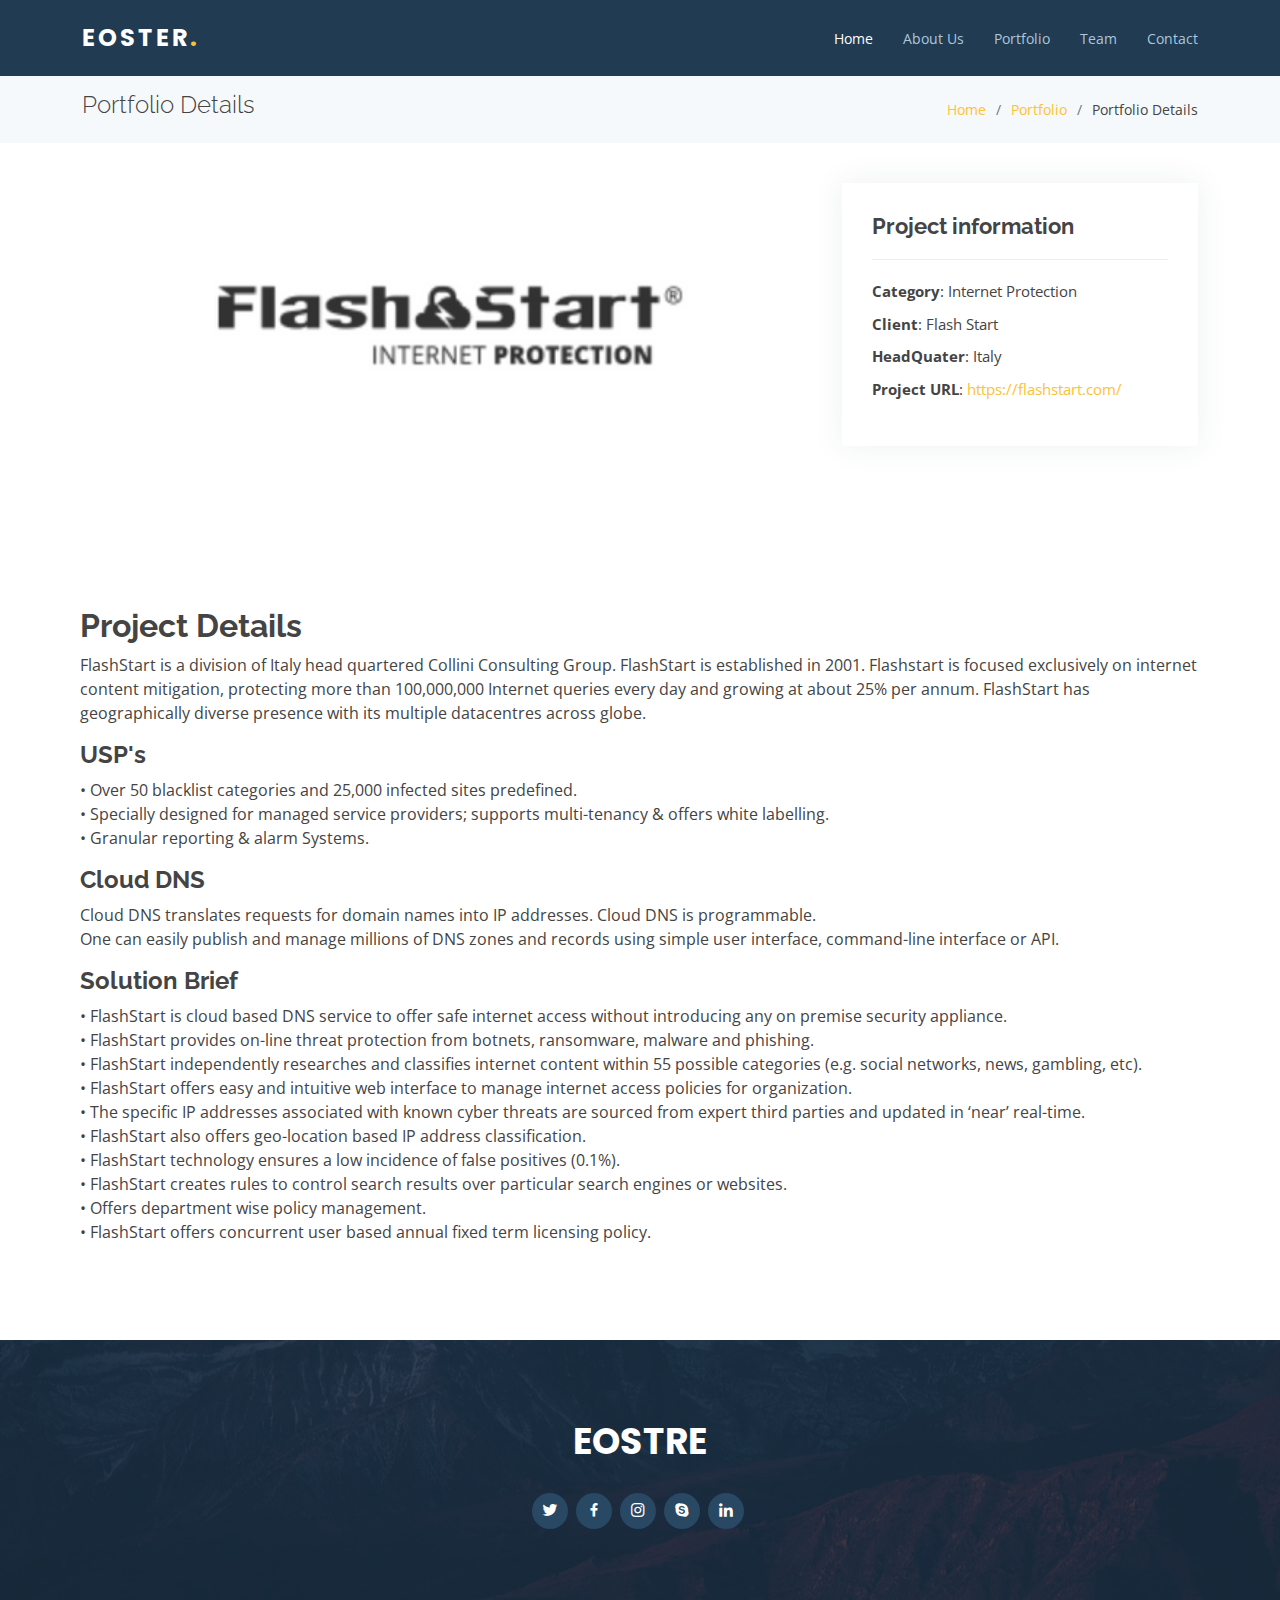
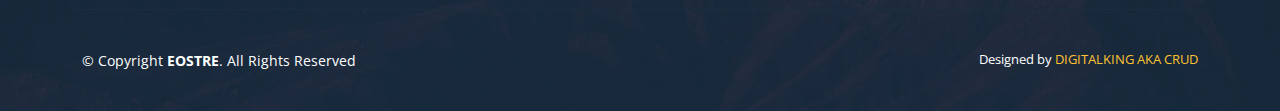
<file: portfolio-FlashStart.html>
<!DOCTYPE html>
<html lang="en">

<head>
  <meta charset="utf-8">
  <meta content="width=device-width, initial-scale=1.0" name="viewport">

  <title>Portfolio Details - EOSTRE</title>
  <meta content="" name="description">
  <meta content="" name="keywords">

  <!-- Favicons -->
  <link href="assets/img/favicon.png" rel="icon">
  <link href="assets/img/apple-touch-icon.png" rel="apple-touch-icon">

  <!-- Google Fonts -->
  <link href="https://fonts.googleapis.com/css?family=Open+Sans:300,300i,400,400i,600,600i,700,700i|Raleway:300,300i,400,400i,500,500i,600,600i,700,700i|Poppins:300,300i,400,400i,500,500i,600,600i,700,700i" rel="stylesheet">

  <!-- Vendor CSS Files -->
  <link href="assets/vendor/aos/aos.css" rel="stylesheet">
  <link href="assets/vendor/bootstrap/css/bootstrap.min.css" rel="stylesheet">
  <link href="assets/vendor/bootstrap-icons/bootstrap-icons.css" rel="stylesheet">
  <link href="assets/vendor/boxicons/css/boxicons.min.css" rel="stylesheet">
  <link href="assets/vendor/glightbox/css/glightbox.min.css" rel="stylesheet">
  <link href="assets/vendor/swiper/swiper-bundle.min.css" rel="stylesheet">

  <!-- Template Main CSS File -->
  <link href="assets/css/style.css" rel="stylesheet">

  <!-- =======================================================
  * Template Name: Bocor - v4.7.1
  * Template URL: https://bootstrapmade.com/bocor-bootstrap-template-nice-animation/
  * Author: BootstrapMade.com
  * License: https://bootstrapmade.com/license/
  ======================================================== -->
</head>

<body>

  <!-- ======= Header ======= -->
  <header id="header">
    <div class="container d-flex align-items-center justify-content-between">

      <div class="logo">
        <h1><a href="index.html">EOSTER<span>.</span></a></h1>
        <!-- Uncomment below if you prefer to use an image logo -->
        <!-- <a href="index.html"><img src="assets/img/logo.png" alt="" class="img-fluid"></a>-->
      </div>

      <nav id="navbar" class="navbar">
        <ul>
          <li><a class="nav-link scrollto active" href="index.html">Home</a></li>
          <li><a class="nav-link scrollto" href="index.html#About">About Us</a></li>
          <!-- <li><a class="nav-link scrollto" href="index.html#Services">Services</a></li> -->
          <li><a class="nav-link scrollto" href="index.html#Portfolio">Portfolio</a></li>
          <li><a class="nav-link scrollto" href="index.html#Team">Team</a></li>
          <li><a class="nav-link scrollto" href="index.html#Contact">Contact</a></li>
          <!-- <li><a class="getstarted scrollto" href="index.html">Get Started</a></li> -->
        </ul>
        <i class="bi bi-list mobile-nav-toggle"></i>
      </nav><!-- .navbar -->

    </div>
  </header><!-- End Header -->

  <main id="main">

    <!-- ======= Breadcrumbs Section ======= -->
    <section class="breadcrumbs">
      <div class="container">

        <div class="d-flex justify-content-between align-items-center">
          <h2>Portfolio Details</h2>
          <ol>
            <li><a href="index.html">Home</a></li>
            <li><a href="portfolio-FlashStart.html">Portfolio</a></li>
            <li>Portfolio Details</li>
          </ol>
        </div>

      </div>
    </section><!-- Breadcrumbs Section -->

    <!-- ======= Portfolio Details Section ======= -->
    <section id="portfolio-details" class="portfolio-details">
      <div class="container">

        <div class="row gy-4">

          <div class="col-lg-8">
            <div class="portfolio-details-slider swiper">
              <div class="swiper-wrapper align-items-center">

                <div class="swiper-slide">
                  <img src="assets/img/portfolio/portfolio-3.jpg" alt="">
                </div>

                <!-- <div class="swiper-slide">
                  <img src="assets/img/portfolio/portfolio-2.jpg" alt="">
                </div>

                <div class="swiper-slide">
                  <img src="assets/img/portfolio/portfolio-3.jpg" alt="">
                </div> -->

              </div>
              <div class="swiper-pagination"></div>
            </div>
          </div>

          <div class="col-lg-4">
            <div class="portfolio-info">
              <h3>Project information</h3>
              <ul>
                <li><strong>Category</strong>: Internet Protection</li>
                <li><strong>Client</strong>: Flash Start  </li>
                <li><strong>HeadQuater</strong>: Italy</li>
                <li><strong>Project URL</strong>: <a href="#">https://flashstart.com/</a></li>
              </ul>
            </div>
            
          </div>

        </div>

      </div>
    </section><!-- End Portfolio Details Section -->

    <div class="portfolio-description">
      <h2><b>Project Details </b></h2>
      <p>FlashStart is a division of Italy head quartered Collini Consulting Group. FlashStart is established in 2001. Flashstart is focused exclusively on internet content mitigation, protecting more than 100,000,000 Internet queries every day and growing at about 25% per annum. FlashStart has geographically diverse presence with its multiple datacentres across globe.
      </p>
      
      <h4><b>USP's</b></h4>
      <p>•	Over 50 blacklist categories and 25,000 infected sites predefined. <br>
        •	Specially designed for managed service providers; supports multi-tenancy & offers white labelling. <br>
        •	Granular reporting & alarm Systems.
        </p>

        <h4><b>Cloud DNS</b></h4>
        <p>Cloud DNS translates requests for domain names into IP addresses. Cloud DNS is programmable. <br> One can easily publish and manage millions of DNS zones and records using simple user interface, command-line interface or API.</p>


      <h4><b>Solution Brief</b></h4>
      <p>•	FlashStart is cloud based DNS service to offer safe internet access without introducing any on premise security appliance. <br>
        •	FlashStart provides on-line threat protection from botnets, ransomware, malware and phishing. <br>
        •	FlashStart independently researches and classifies internet content within 55 possible categories (e.g. social networks, news, gambling, etc). <br>
        •	FlashStart offers easy and intuitive web interface to manage internet access policies for organization. <br>
        •	The specific IP addresses associated with known cyber threats are sourced from expert third parties and updated in ‘near’ real-time. <br>
        •	FlashStart also offers geo-location based IP address classification. <br>
        •	FlashStart technology ensures a low incidence of false positives (0.1%). <br>
        •	FlashStart creates rules to control search results over particular search engines or websites. <br>
        •	Offers department wise policy management. <br>
        •	FlashStart offers concurrent user based annual fixed term licensing policy.
        </p>
    </div>

  </main><!-- End #main -->

  <!-- ======= Footer ======= -->
  <footer id="footer">

    <div class="footer-top">

      <div class="container">

        <div class="row  justify-content-center">
          <div class="col-lg-6">
            <h3>EOSTRE</h3>
            <!-- <p>Et aut eum quis fuga eos sunt ipsa nihil. Labore corporis magni eligendi fuga maxime saepe commodi placeat.</p> -->
          </div>
        </div>

        <!-- <div class="row footer-newsletter justify-content-center">
          <div class="col-lg-6">
            <form action="" method="post">
              <input type="email" name="email" placeholder="Enter your Email"><input type="submit" value="Subscribe">
            </form>
          </div>
        </div> -->

        <div class="social-links">
          <a href="#" class="twitter"><i class="bx bxl-twitter"></i></a>
          <a href="#" class="facebook"><i class="bx bxl-facebook"></i></a>
          <a href="#" class="instagram"><i class="bx bxl-instagram"></i></a>
          <a href="#" class="google-plus"><i class="bx bxl-skype"></i></a>
          <a href="#" class="linkedin"><i class="bx bxl-linkedin"></i></a>
        </div>

      </div>
    </div>

    <div class="container footer-bottom clearfix">
      <div class="copyright">
        &copy; Copyright <strong><span>EOSTRE</span></strong>. All Rights Reserved
      </div>
      <div class="credits">
        <!-- All the links in the footer should remain intact. -->
        <!-- You can delete the links only if you purchased the pro version. -->
        <!-- Licensing information: https://bootstrapmade.com/license/ -->
        <!-- Purchase the pro version with working PHP/AJAX contact form: https://bootstrapmade.com/bocor-bootstrap-template-nice-animation/ -->
        Designed by <a href="https://crud.co.in/">DIGITALKING AKA CRUD</a>
      </div>
    </div>
  </footer><!-- End Footer -->

  <a href="#" class="back-to-top d-flex align-items-center justify-content-center"><i class="bi bi-arrow-up-short"></i></a>

  <!-- Vendor JS Files -->
  <script src="assets/vendor/aos/aos.js"></script>
  <script src="assets/vendor/bootstrap/js/bootstrap.bundle.min.js"></script>
  <script src="assets/vendor/glightbox/js/glightbox.min.js"></script>
  <script src="assets/vendor/isotope-layout/isotope.pkgd.min.js"></script>
  <script src="assets/vendor/swiper/swiper-bundle.min.js"></script>
  <script src="assets/vendor/php-email-form/validate.js"></script>

  <!-- Template Main JS File -->
  <script src="assets/js/main.js"></script>

</body>

</html>
</file>
<file: assets/css/style.css>
/**
* Template Name: Bocor - v4.7.1
* Template URL: https://bootstrapmade.com/bocor-bootstrap-template-nice-animation/
* Author: BootstrapMade.com
* License: https://bootstrapmade.com/license/
*/

/*--------------------------------------------------------------
# General
--------------------------------------------------------------*/
body {
  font-family: "Open Sans", sans-serif;
  color: #444444;
}

a {
  color: #fdc134;
  text-decoration: none;
}

a:hover {
  color: #fdd067;
  text-decoration: none;
}

h1, h2, h3, h4, h5, h6 {
  font-family: "Raleway", sans-serif;
}

/*--------------------------------------------------------------
# Back to top button
--------------------------------------------------------------*/
.back-to-top {
  position: fixed;
  visibility: hidden;
  opacity: 0;
  right: 15px;
  bottom: 15px;
  z-index: 99999;
  background: #213b52;
  width: 40px;
  height: 40px;
  border-radius: 50px;
  transition: all 0.4s;
}
.back-to-top i {
  font-size: 24px;
  color: #fff;
  line-height: 0;
}
.back-to-top:hover {
  background: #fdc134;
  color: #fff;
}
.back-to-top.active {
  visibility: visible;
  opacity: 1;
}

/*--------------------------------------------------------------
# Disable aos animation delay on mobile devices
--------------------------------------------------------------*/
@media screen and (max-width: 768px) {
  [data-aos-delay] {
    transition-delay: 0 !important;
  }
}
/*--------------------------------------------------------------
# Header
--------------------------------------------------------------*/
#header {
  z-index: 997;
  transition: all 0.5s;
  padding: 16px 0;
  background: #213b52;
}
#header .logo h1 {
  font-size: 24px;
  margin: 0;
  padding: 10px 0;
  line-height: 1;
  font-weight: 700;
  letter-spacing: 3px;
  text-transform: uppercase;
  font-family: "Poppins", sans-serif;
}
#header .logo h1 a, #header .logo h1 a:hover {
  color: #fff;
  text-decoration: none;
}
#header .logo h1 a span, #header .logo h1 a:hover span {
  color: #fdc134;
}
#header .logo img {
  padding: 0;
  margin: 0;
  max-height: 40px;
}

/*--------------------------------------------------------------
# Navigation Menu
--------------------------------------------------------------*/
/**
* Desktop Navigation 
*/
.navbar {
  padding: 0;
}
.navbar ul {
  margin: 0;
  padding: 0;
  display: flex;
  list-style: none;
  align-items: center;
}
.navbar li {
  position: relative;
}
.navbar a, .navbar a:focus {
  display: flex;
  align-items: center;
  justify-content: space-between;
  padding: 10px 0 10px 30px;
  font-size: 14px;
  color: #adc7de;
  white-space: nowrap;
  transition: 0.3s;
}
.navbar a i, .navbar a:focus i {
  font-size: 12px;
  line-height: 0;
  margin-left: 5px;
}
.navbar a:hover, .navbar .active, .navbar .active:focus, .navbar li:hover > a {
  color: #fff;
}
.navbar .getstarted, .navbar .getstarted:focus {
  background: #213b52;
  color: #fff;
  padding: 4px 25px 6px 25px;
  margin-left: 30px;
  border-radius: 50px;
  border: 2px solid #fdc134;
}
.navbar .getstarted:hover, .navbar .getstarted:focus:hover {
  background: #fdc134;
  color: #213b52;
}
.navbar .dropdown ul {
  display: block;
  position: absolute;
  left: 14px;
  top: calc(100% + 30px);
  margin: 0;
  padding: 10px 0;
  z-index: 99;
  opacity: 0;
  visibility: hidden;
  background: #fff;
  box-shadow: 0px 0px 30px rgba(127, 137, 161, 0.25);
  transition: 0.3s;
  border-radius: 4px;
}
.navbar .dropdown ul li {
  min-width: 200px;
}
.navbar .dropdown ul a {
  padding: 10px 20px;
  font-size: 14px;
  text-transform: none;
  font-weight: 500;
  color: #3e6f9b;
}
.navbar .dropdown ul a i {
  font-size: 12px;
}
.navbar .dropdown ul a:hover, .navbar .dropdown ul .active:hover, .navbar .dropdown ul li:hover > a {
  color: #fdc134;
}
.navbar .dropdown:hover > ul {
  opacity: 1;
  top: 100%;
  visibility: visible;
}
.navbar .dropdown .dropdown ul {
  top: 0;
  left: calc(100% - 30px);
  visibility: hidden;
}
.navbar .dropdown .dropdown:hover > ul {
  opacity: 1;
  top: 0;
  left: 100%;
  visibility: visible;
}
@media (max-width: 1366px) {
  .navbar .dropdown .dropdown ul {
    left: -90%;
  }
  .navbar .dropdown .dropdown:hover > ul {
    left: -100%;
  }
}

/**
* Mobile Navigation 
*/
.mobile-nav-toggle {
  color: #fdc134;
  font-size: 28px;
  cursor: pointer;
  display: none;
  line-height: 0;
  transition: 0.5s;
  position: fixed;
  right: 15px;
  top: 15px;
  z-index: 9998;
  border: 0;
}

@media (max-width: 991px) {
  .mobile-nav-toggle {
    display: block;
  }

  .navbar ul {
    display: none;
  }
}
.navbar-mobile {
  position: fixed;
  overflow: hidden;
  top: 0;
  right: 0;
  left: 0;
  bottom: 0;
  background: rgba(18, 33, 46, 0.9);
  transition: 0.3s;
  z-index: 999;
}
.navbar-mobile .mobile-nav-toggle {
  position: absolute;
  top: 15px;
  right: 15px;
}
.navbar-mobile ul {
  display: block;
  position: absolute;
  top: 55px;
  right: 15px;
  bottom: 15px;
  left: 15px;
  padding: 10px 0;
  border-radius: 10px;
  background-color: #fff;
  overflow-y: auto;
  transition: 0.3s;
}
.navbar-mobile a, .navbar-mobile a:focus {
  padding: 10px 20px;
  font-size: 15px;
  color: #213b52;
}
.navbar-mobile a:hover, .navbar-mobile .active, .navbar-mobile li:hover > a {
  color: #fdc134;
}
.navbar-mobile .getstarted, .navbar-mobile .getstarted:focus {
  margin: 15px;
  display: block;
  border: 0;
}
.navbar-mobile .dropdown ul {
  position: static;
  display: none;
  margin: 10px 20px;
  padding: 10px 0;
  z-index: 99;
  opacity: 1;
  visibility: visible;
  background: #fff;
  box-shadow: 0px 0px 30px rgba(127, 137, 161, 0.25);
}
.navbar-mobile .dropdown ul li {
  min-width: 200px;
}
.navbar-mobile .dropdown ul a {
  padding: 10px 20px;
}
.navbar-mobile .dropdown ul a i {
  font-size: 12px;
}
.navbar-mobile .dropdown ul a:hover, .navbar-mobile .dropdown ul .active:hover, .navbar-mobile .dropdown ul li:hover > a {
  color: #fdc134;
}
.navbar-mobile .dropdown > .dropdown-active {
  display: block;
}

/*--------------------------------------------------------------
# Hero Section
--------------------------------------------------------------*/
#hero {
  width: 100%;
  padding: 0 0 0 0;
  background: #213b52;
  background: linear-gradient(180deg, #213b52 0%, #213c54 35%, #204564 100%);
}
#hero h1 {
  margin: 0 0 15px 0;
  font-size: 48px;
  font-weight: 700;
  line-height: 56px;
  color: #d2e0ed;
  font-family: "Poppins", sans-serif;
}
#hero h2 {
  color: #fff;
  margin-bottom: 30px;
  font-size: 22px;
}
#hero .btn-get-started {
  color: #213b52;
  border-radius: 50px;
  padding: 8px 35px 10px 35px;
  border: 2px solid #fdc134;
  transition: all ease-in-out 0.3s;
  display: inline-block;
  background: #fdc134;
}
#hero .btn-get-started:hover {
  background: transparent;
  color: #fff;
}
@media (max-width: 991px) {
  #hero .hero-img {
    text-align: center;
  }
  #hero .hero-img img {
    width: 50%;
  }
}
@media (max-width: 768px) {
  #hero {
    -moz-text-align-last: center;
    text-align-last: center;
  }
  #hero h1 {
    font-size: 28px;
    line-height: 36px;
  }
  #hero h2 {
    font-size: 18px;
    line-height: 24px;
    margin-bottom: 30px;
  }
  #hero .hero-img img {
    width: 70%;
  }
}
@media (max-width: 575px) {
  #hero .hero-img img {
    width: 80%;
  }
}

/*--------------------------------------------------------------
# Sections General
--------------------------------------------------------------*/
section {
  padding: 60px 0;
  overflow: hidden;
}

.section-bg {
  background: linear-gradient(180deg, #f2f6fa 0%, #fff 100%);
}

.section-title {
  text-align: center;
  padding-bottom: 30px;
}
.section-title h2 {
  font-size: 32px;
  font-weight: 600;
  text-transform: uppercase;
  margin-bottom: 20px;
  padding-bottom: 20px;
  position: relative;
  font-family: "Poppins", sans-serif;
  color: #213b52;
}
.section-title h2::before {
  content: "";
  position: absolute;
  display: block;
  width: 120px;
  height: 1px;
  background: #ddd;
  bottom: 1px;
  left: calc(50% - 60px);
}
.section-title h2::after {
  content: "";
  position: absolute;
  display: block;
  width: 40px;
  height: 3px;
  background: #fdc134;
  bottom: 0;
  left: calc(50% - 20px);
}
.section-title p {
  margin-bottom: 0;
}

/*--------------------------------------------------------------
# Breadcrumbs
--------------------------------------------------------------*/
.breadcrumbs {
  padding: 15px 0;
  background-color: #f6f9fb;
  min-height: 40px;
}
.breadcrumbs h2 {
  font-size: 24px;
  font-weight: 300;
}
.breadcrumbs ol {
  display: flex;
  flex-wrap: wrap;
  list-style: none;
  padding: 0;
  margin: 0;
  font-size: 14px;
}
.breadcrumbs ol li + li {
  padding-left: 10px;
}
.breadcrumbs ol li + li::before {
  display: inline-block;
  padding-right: 10px;
  color: #6c757d;
  content: "/";
}
@media (max-width: 768px) {
  .breadcrumbs .d-flex {
    display: block !important;
  }
  .breadcrumbs ol {
    display: block;
  }
  .breadcrumbs ol li {
    display: inline-block;
  }
}

/*--------------------------------------------------------------
# Clients
--------------------------------------------------------------*/
.clients {
  padding: 0;
}
.clients .client-logo {
  display: flex;
  justify-content: center;
  align-items: center;
  overflow: hidden;
  height: 120px;
}
.clients .client-logo img {
  height: 40px;
}
.clients .client-logo:hover img {
  transform: scale(1.2);
}
.clients img {
  transition: all 0.4s ease-in-out;
}

/*--------------------------------------------------------------
# About
--------------------------------------------------------------*/
.about .content h3 {
  font-weight: 700;
  font-size: 34px;
  color: #213b52;
}
.about .content p {
  margin-bottom: 0;
}
.about .content .icon-box h4 {
  font-size: 20px;
  font-weight: 700;
  margin: 5px 0 10px 60px;
  color: #213b52;
}
.about .content .icon-box h4 a {
  color: #213b52;
  transition: 0.3s;
}
.about .content .icon-box h4 a:hover {
  color: #fdc134;
}
.about .content .icon-box i {
  font-size: 48px;
  float: left;
  color: #fdc134;
}
.about .content .icon-box p {
  font-size: 15px;
  color: #848484;
  margin-left: 60px;
}
.about .image {
  background: url("../img/about.jpg") center center no-repeat;
  background-size: cover;
  min-height: 400px;
}
@media (max-width: 667px) {
  .about .image img {
    max-width: 100%;
  }
}

/*--------------------------------------------------------------
# Services
--------------------------------------------------------------*/
.services {
  padding-bottom: 40px;
}
.services .card {
  border: 0;
  padding: 0 30px;
  margin-bottom: 60px;
  position: relative;
  background: transparent;
}
.services .card-img {
  overflow: hidden;
  z-index: 9;
  border-radius: 0;
}
.services .card-img img {
  max-width: 100%;
  transition: all 0.3s ease-in-out;
}
.services .card-body {
  z-index: 10;
  background: #fff;
  border-top: 4px solid #fff;
  padding: 30px;
  box-shadow: 0px 2px 15px rgba(0, 0, 0, 0.1);
  transition: 0.3s;
  margin-top: -60px;
  margin-left: 30px;
  width: calc(100% - 60px);
}
@media (max-width: 640px) {
  .services .card-body {
    margin-left: 15px;
    width: calc(100% - 30px);
  }
}
.services .card-title {
  font-weight: 700;
  text-align: center;
  margin-bottom: 20px;
}
.services .card-title a {
  color: #213b52;
  transition: 0.3s;
}
.services .card-text {
  color: #5e5e5e;
}
.services .read-more a {
  color: #777777;
  text-transform: uppercase;
  font-weight: 600;
  font-size: 12px;
  transition: 0.3s;
}
.services .read-more a:hover {
  color: #fdc134;
}
.services .card:hover img {
  transform: scale(1.1);
}
.services .card:hover .card-body {
  border-color: #fdc134;
}
.services .card:hover .card-body .card-title a {
  color: #fdc134;
}

/*--------------------------------------------------------------
# Features
--------------------------------------------------------------*/
.features .content + .content {
  margin-top: 100px;
}
.features .content h3 {
  font-weight: 700;
  font-size: 26px;
  color: #213b52;
}
.features .content ul {
  list-style: none;
  padding: 0;
}
.features .content ul li {
  padding-bottom: 10px;
}
.features .content ul i {
  font-size: 20px;
  padding-right: 4px;
  color: #fdc134;
}
.features .content p:last-child {
  margin-bottom: 0;
}

/*--------------------------------------------------------------
# Portfolio
--------------------------------------------------------------*/
.portfolio .portfolio-item {
  margin-bottom: 30px;
}
.portfolio #portfolio-flters {
  padding: 0;
  margin: 0 0 35px 0;
  list-style: none;
  text-align: center;
}
.portfolio #portfolio-flters li {
  cursor: pointer;
  margin: 0 5px 5px 0;
  display: inline-block;
  padding: 10px 15px;
  font-size: 16px;
  font-weight: 600;
  line-height: 20px;
  color: #444444;
  margin-bottom: 5px;
  transition: all 0.3s ease-in-out;
}
.portfolio #portfolio-flters li:hover, .portfolio #portfolio-flters li.filter-active {
  color: #fdc134;
}
.portfolio #portfolio-flters li:last-child {
  margin-right: 0;
}
.portfolio .portfolio-wrap {
  transition: 0.3s;
  position: relative;
  overflow: hidden;
  border-radius: 8px;
  z-index: 1;
}
.portfolio .portfolio-wrap::before {
  content: "";
  background: rgba(33, 59, 82, 0.6);
  position: absolute;
  left: 100%;
  right: 0;
  top: 0;
  bottom: 0;
  transition: all ease-in-out 0.3s;
  z-index: 2;
}
.portfolio .portfolio-wrap img {
  transition: 0.3s;
}
.portfolio .portfolio-wrap .portfolio-links {
  opacity: 0;
  left: 0;
  right: 0;
  top: calc(50% - 36px);
  text-align: center;
  z-index: 3;
  position: absolute;
  transition: all ease-in-out 0.3s;
}
.portfolio .portfolio-wrap .portfolio-links a {
  color: #fdc134;
  line-height: 0;
  text-align: center;
  width: 36px;
  height: 36px;
  display: inline-block;
  transition: 0.3s;
}
.portfolio .portfolio-wrap .portfolio-links a i {
  font-size: 32px;
  line-height: 0;
}
.portfolio .portfolio-wrap .portfolio-links a:hover {
  color: #fff;
}
.portfolio .portfolio-wrap .portfolio-info {
  opacity: 0;
  position: absolute;
  bottom: -20px;
  left: 0;
  right: 0;
  text-align: center;
  z-index: 3;
  transition: all ease-in-out 0.3s;
}
.portfolio .portfolio-wrap .portfolio-info h4 {
  font-size: 20px;
  color: #fff;
  font-weight: 600;
}
.portfolio .portfolio-wrap .portfolio-info p {
  color: #ffffff;
  font-size: 14px;
  text-transform: uppercase;
}
.portfolio .portfolio-wrap:hover::before {
  left: 0;
}
.portfolio .portfolio-wrap:hover .portfolio-links {
  opacity: 1;
  top: calc(50% - 18px);
}
.portfolio .portfolio-wrap:hover .portfolio-info {
  opacity: 1;
  bottom: 0;
}

/*--------------------------------------------------------------
# Portfolio Details
--------------------------------------------------------------*/
.portfolio-details {
  padding-top: 40px;
}
.portfolio-details .portfolio-details-slider img {
  width: 100%;
}
.portfolio-details .portfolio-details-slider .swiper-pagination {
  margin-top: 20px;
  position: relative;
}
.portfolio-details .portfolio-details-slider .swiper-pagination .swiper-pagination-bullet {
  width: 12px;
  height: 12px;
  background-color: #fff;
  opacity: 1;
  border: 1px solid #fdc134;
}
.portfolio-details .portfolio-details-slider .swiper-pagination .swiper-pagination-bullet-active {
  background-color: #fdc134;
}
.portfolio-details .portfolio-info {
  padding: 30px;
  box-shadow: 0px 0 30px rgba(33, 59, 82, 0.08);
}
.portfolio-details .portfolio-info h3 {
  font-size: 22px;
  font-weight: 700;
  margin-bottom: 20px;
  padding-bottom: 20px;
  border-bottom: 1px solid #eee;
}
.portfolio-details .portfolio-info ul {
  list-style: none;
  padding: 0;
  font-size: 15px;
}
.portfolio-details .portfolio-info ul li + li {
  margin-top: 10px;
}
.portfolio-details .portfolio-description {
  padding-top: 30px;
}
.portfolio-details .portfolio-description h2 {
  font-size: 26px;
  font-weight: 700;
  margin-bottom: 20px;
}
.portfolio-details .portfolio-description p {
  padding: 0;
}

/*--------------------------------------------------------------
# Team
--------------------------------------------------------------*/
.team .member {
  text-align: center;
  margin-bottom: 20px;
}
.team .member .pic {
  margin-bottom: 15px;
  overflow: hidden;
  min-height: 260px;
}
.team .member .pic img {
  max-width: 100%;
}
.team .member h4 {
  font-weight: 700;
  margin-bottom: 2px;
  font-size: 18px;
  color: #213b52;
}
.team .member span {
  font-style: italic;
  display: block;
  font-size: 13px;
}
.team .member .social {
  margin-top: 15px;
}
.team .member .social a {
  color: #5289ba;
  transition: 0.3s;
}
.team .member .social a:hover {
  color: #fdc134;
}
.team .member .social i {
  font-size: 18px;
  margin: 0 2px;
}

/*--------------------------------------------------------------
# Pricing
--------------------------------------------------------------*/
.pricing .row {
  padding-top: 40px;
}
.pricing .box {
  padding: 40px;
  margin-bottom: 30px;
  box-shadow: 0px 0px 30px rgba(73, 78, 92, 0.15);
  background: #fff;
  text-align: center;
  position: relative;
}
.pricing .featured-badge {
  display: inline-block;
  position: absolute;
  top: -11px;
  left: calc(50% - 49px);
  background: #fdc134;
  color: #fff;
  text-align: center;
  line-height: 1;
  border-radius: 50px;
  padding: 4px 20px 5px 20px;
  font-size: 12px;
  text-transform: uppercase;
}
.pricing h3 {
  font-weight: 300;
  margin-bottom: 15px;
  font-size: 28px;
}
.pricing h4 {
  font-size: 46px;
  color: #fdc134;
  font-weight: 400;
  font-family: "Open Sans", sans-serif;
  margin-bottom: 25px;
}
.pricing h4 span {
  color: #bababa;
  font-size: 18px;
  display: block;
}
.pricing ul {
  padding: 0;
  list-style: none;
  color: #999;
  text-align: left;
  line-height: 20px;
}
.pricing ul li {
  padding-bottom: 12px;
}
.pricing ul i {
  color: #fdc134;
  font-size: 18px;
  padding-right: 4px;
}
.pricing ul .na {
  color: #ccc;
}
.pricing ul .na i {
  color: #ccc;
}
.pricing ul .na span {
  text-decoration: line-through;
}
.pricing .get-started-btn {
  background: #213b52;
  display: inline-block;
  padding: 6px 30px;
  border-radius: 20px;
  color: #fff;
  transition: none;
  font-size: 14px;
  font-weight: 400;
  font-family: "Raleway", sans-serif;
  transition: 0.3s;
}
.pricing .get-started-btn:hover {
  background: #fdc134;
}
.pricing .featured {
  z-index: 10;
  margin: -30px -5px 0 -5px;
  border: 1px solid #fdc134;
}
.pricing .featured .get-started-btn {
  background: #fdc134;
}
.pricing .featured .get-started-btn:hover {
  background: #fdcd5c;
}
@media (max-width: 992px) {
  .pricing .box {
    max-width: 60%;
    margin: 0 auto 30px auto;
  }
}
@media (max-width: 767px) {
  .pricing .box {
    max-width: 80%;
    margin: 0 auto 30px auto;
  }
}
@media (max-width: 420px) {
  .pricing .box {
    max-width: 100%;
    margin: 0 auto 30px auto;
  }
}

/*--------------------------------------------------------------
# Frequently Asked Questions
--------------------------------------------------------------*/
.faq .faq-item {
  margin: 20px 0;
  padding: 20px 0;
  border-bottom: 1px solid #dde8f1;
}
.faq .faq-item i {
  color: #9bbbd7;
  font-size: 20px;
  float: left;
  line-height: 0;
  padding: 13px 0 0 0;
  margin: 0;
}
.faq .faq-item h4 {
  font-size: 16px;
  line-height: 26px;
  font-weight: 500;
  margin: 0 0 10px 28px;
  font-family: "Poppins", sans-serif;
}
.faq .faq-item p {
  font-size: 15px;
}

/*--------------------------------------------------------------
# Contact
--------------------------------------------------------------*/
.contact .info-box {
  color: #444444;
  text-align: center;
  box-shadow: 0 0 30px rgba(214, 215, 216, 0.6);
  padding: 20px 0 30px 0;
  background: #fff;
}
.contact .info-box i {
  font-size: 32px;
  color: #fdc134;
  border-radius: 50%;
  padding: 8px;
  border: 2px dotted #fff7e5;
}
.contact .info-box h3 {
  font-size: 20px;
  color: #777777;
  font-weight: 700;
  margin: 10px 0;
}
.contact .info-box p {
  padding: 0;
  line-height: 24px;
  font-size: 14px;
  margin-bottom: 0;
}
.contact .php-email-form {
  box-shadow: 0 0 30px rgba(214, 215, 216, 0.6);
  padding: 30px;
  background: #fff;
}
.contact .php-email-form .error-message {
  display: none;
  color: #fff;
  background: #ed3c0d;
  text-align: left;
  padding: 15px;
  font-weight: 600;
}
.contact .php-email-form .error-message br + br {
  margin-top: 25px;
}
.contact .php-email-form .sent-message {
  display: none;
  color: #fff;
  background: #18d26e;
  text-align: center;
  padding: 15px;
  font-weight: 600;
}
.contact .php-email-form .loading {
  display: none;
  background: #fff;
  text-align: center;
  padding: 15px;
}
.contact .php-email-form .loading:before {
  content: "";
  display: inline-block;
  border-radius: 50%;
  width: 24px;
  height: 24px;
  margin: 0 10px -6px 0;
  border: 3px solid #18d26e;
  border-top-color: #eee;
  -webkit-animation: animate-loading 1s linear infinite;
  animation: animate-loading 1s linear infinite;
}
.contact .php-email-form input, .contact .php-email-form textarea {
  border-radius: 0;
  box-shadow: none;
  font-size: 14px;
}
.contact .php-email-form input::focus, .contact .php-email-form textarea::focus {
  background-color: #fdc134;
}
.contact .php-email-form input {
  padding: 10px 15px;
}
.contact .php-email-form textarea {
  padding: 12px 15px;
}
.contact .php-email-form button[type=submit] {
  background: #fdc134;
  border: 0;
  padding: 10px 24px;
  color: #fff;
  transition: 0.4s;
}
.contact .php-email-form button[type=submit]:hover {
  background: #fdd067;
}
@-webkit-keyframes animate-loading {
  0% {
    transform: rotate(0deg);
  }
  100% {
    transform: rotate(360deg);
  }
}
@keyframes animate-loading {
  0% {
    transform: rotate(0deg);
  }
  100% {
    transform: rotate(360deg);
  }
}

/*--------------------------------------------------------------
# Footer
--------------------------------------------------------------*/
#footer {
  background: url("../img/footer-bg.jpg") center center no-repeat;
  color: #fff;
  font-size: 14px;
  position: relative;
}
#footer::before {
  content: "";
  position: absolute;
  left: 0;
  right: 0;
  top: 0;
  bottom: 0;
  background: rgba(26, 46, 64, 0.85);
  z-index: 1;
}
#footer .footer-top {
  position: relative;
  z-index: 2;
  text-align: center;
  padding: 80px 0;
}
#footer .footer-top h3 {
  font-size: 36px;
  font-weight: 700;
  color: #fff;
  position: relative;
  font-family: "Poppins", sans-serif;
  padding-bottom: 0;
  margin-bottom: 0;
}
#footer .footer-top p {
  font-size: 15;
  font-style: italic;
  margin: 30px 0 0 0;
  padding: 0;
}
#footer .footer-top .footer-newsletter {
  text-align: center;
  font-size: 15px;
  margin-top: 30px;
}
#footer .footer-top .footer-newsletter form {
  background: #fff;
  padding: 6px 10px;
  position: relative;
  border-radius: 50px;
  box-shadow: 0px 2px 15px rgba(0, 0, 0, 0.1);
  text-align: left;
}
#footer .footer-top .footer-newsletter form input[type=email] {
  border: 0;
  padding: 4px 8px;
  width: calc(100% - 100px);
}
#footer .footer-top .footer-newsletter form input[type=submit] {
  position: absolute;
  top: 0;
  right: -1px;
  bottom: 0;
  border: 0;
  background: none;
  font-size: 16px;
  padding: 0 20px;
  background: #fdc134;
  color: #fff;
  transition: 0.3s;
  border-radius: 50px;
  box-shadow: 0px 2px 15px rgba(0, 0, 0, 0.1);
}
#footer .footer-top .footer-newsletter form input[type=submit]:hover {
  background: #fcb102;
}
#footer .footer-top .social-links {
  margin-top: 30px;
}
#footer .footer-top .social-links a {
  font-size: 18px;
  display: inline-block;
  background: #284864;
  color: #fff;
  line-height: 1;
  padding: 8px 0;
  margin-right: 4px;
  border-radius: 50%;
  text-align: center;
  width: 36px;
  height: 36px;
  transition: 0.3s;
}
#footer .footer-top .social-links a:hover {
  background: #fcb102;
  color: #fff;
  text-decoration: none;
}
#footer .footer-bottom {
  border-top: 1px solid #1a2e40;
  z-index: 2;
  position: relative;
  padding-top: 40px;
  padding-bottom: 40px;
}
#footer .copyright {
  text-align: center;
  float: left;
}
#footer .credits {
  float: right;
  text-align: center;
  font-size: 13px;
}
@media (max-width: 768px) {
  #footer .copyright, #footer .credits {
    padding: 5px;
    float: none;
    text-align: ceneter;
  }
}
.portfolio-description{
  padding: 80px;
}
</file>
